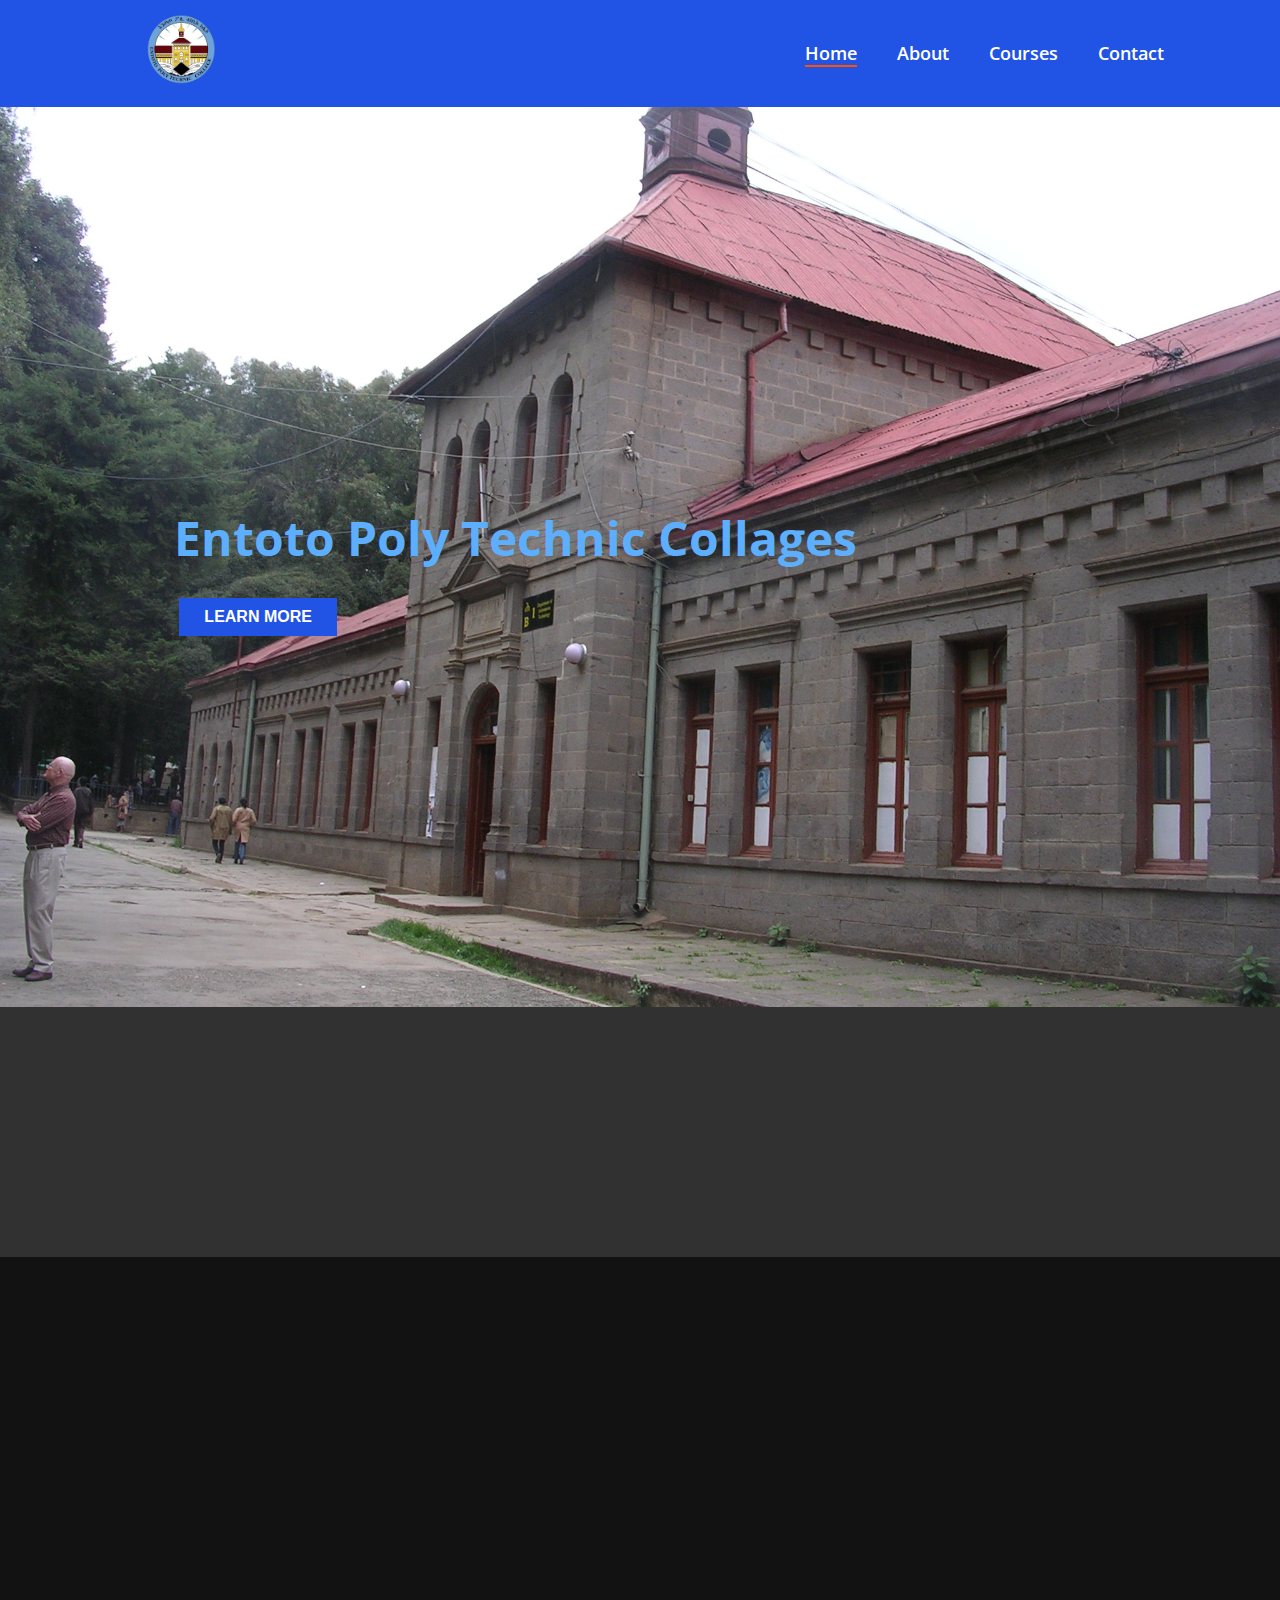
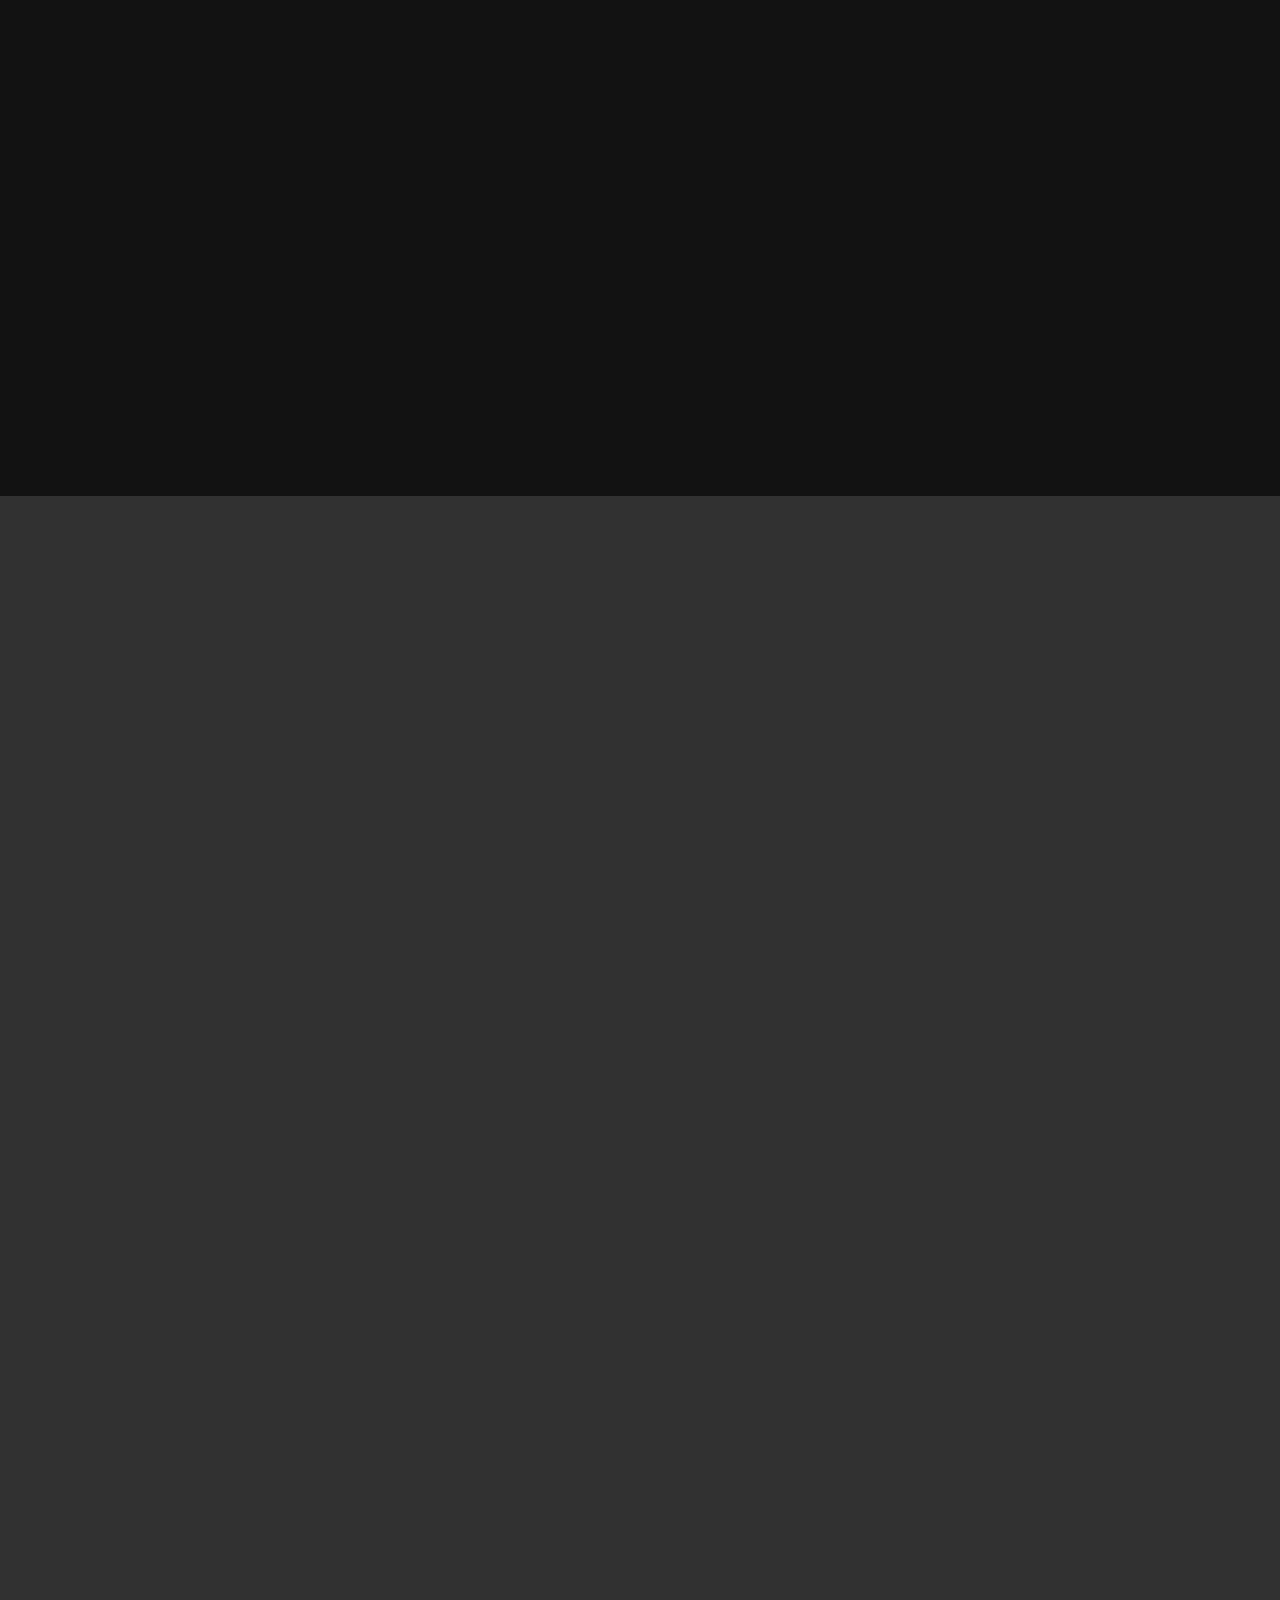
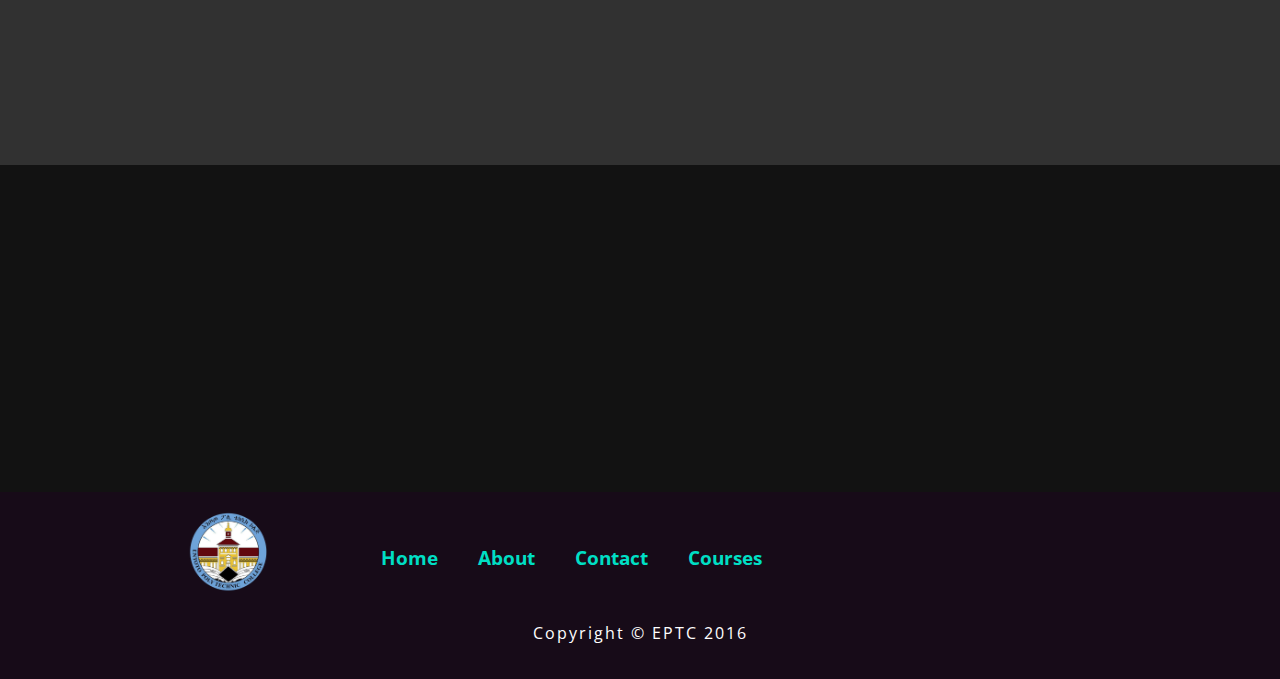
<file: index.html>
<!DOCTYPE html>
<html lang="en">

<head>
    <meta charset="UTF-8">
    <meta name="viewport" content="width=device-width, initial-scale=1.0">
    <link rel="stylesheet" href="https://cdnjs.cloudflare.com/ajax/libs/font-awesome/6.4.2/css/all.min.css"
        integrity="sha512-z3gLpd7yknf1YoNbCzqRKc4qyor8gaKU1qmn+CShxbuBusANI9QpRohGBreCFkKxLhei6S9CQXFEbbKuqLg0DA=="
        crossorigin="anonymous" referrerpolicy="no-referrer" />
    <link rel="stylesheet" href="css/style.css">
    <link rel="stylesheet" href="css/button.css">
    <script src="https://code.jquery.com/jquery-3.6.0.min.js" defer></script>
    <script src="js/main.js" defer></script>
    <link rel="apple-touch-icon" sizes="180x180" href="Favicon/apple-touch-icon.png">
    <link rel="apple-touch-icon" sizes="180x180" href="Favicon/android-chrome-192x192.png">
    <link rel="apple-touch-icon" sizes="180x180" href="Favicon/android-chrome-512x512.png">
    <link rel="icon" type="image/png" sizes="16x16" href="Favicon/favicon-32x32.png">
    <link rel="icon" type="image/png" sizes="32x32" href="Favicon/favicon-16x16.png">
    <link rel="icon" type="image/png" sizes="32x32" href="favicon.ico">
    <link rel="manifest" href="/site.webmanifest">
    <title>EPTC | Home Page</title>
</head>

<body>

    <header class="main-header">
        <div class="container">
            <nav>
                <div class="logo">
                    <a href="#home">
                        <img src="images/EPTC_logo.png" alt="" class="logo">
                    </a>
                </div>
                <ul>
                    <li><a href="index.html" class="active">Home</a></li>
                    <li><a href="about.html">About</a></li>
                    <li><a href="course.html">Courses</a></li>
                    <li><a href="contact.html">Contact</a></li>
                </ul>
            </nav>
        </div>
    </header>

    <!-- Hamburger Menu -->

    <button class="hamburger">
        <div class="bar"></div>
    </button>

    <!-- MObile-menu -->
    <div class="mobile-menu">
        <ul>
            <li style="--clr: #00ade1;">
                <a href="index.html" data-text="&nbsp;Home" class="active">&nbsp;Home&nbsp;</a></li>
            <li style="--clr: #dc00d4;"><a href="about.html" data-text="&nbsp;About">&nbsp;About&nbsp;</a></li>
            <li style="--clr: #ff5100;"><a href="course.html" data-text="&nbsp;Course">&nbsp;Course&nbsp;</a>
            </li>
            <li style="--clr: #0051ff;"><a href="contact.html" data-text="&nbsp;Contact">&nbsp;Contact&nbsp;</a>
            </li>
        </ul>
    </div>

    <!-- showcase -->
    <section class="showcase" id="home">
        <div class="showcase-content animation-content">
            <h1 class="text-xl">Entoto Poly Technic Collages</h1>
            <!-- <p class="text-sm">
                Lorem ipsum dolor sit amet consectetur adipisicing elit. Vel hic sed nemo. Reprehenderit error nihil
                fugiat dicta, exercitationem consequatur dignissimos molestias et omnis iure aspernatur asperiores illo,
                magni repudiandae minima. Tempora corrupti deserunt debitis dignissimos commodi aliquam dolorem numquam
                eaque illum quis expedita, exercitationem nihil laborum aut at magni vel!
            </p> -->
            <button class="btn btn-animate btn-effect">
                <span></span>
                <span></span>
                <span></span>
                <span></span>
                Learn More</button>
        </div>
    </section>

    <!-- Training -->
    <section class="training">
        <div class="training-header">
            <h1 class="text-xl animation-scroll">
                Get IT Trained - Our Training Programs
            </h1>
        </div>
        <div class="training-container">
            <div class="training-title animation-scroll">
                <h3 class="text-md text-primary">
                    What We can teaching
                </h3>
                <h1 class="text-xl text-secondary">Our Courses</h1>
                <p class="text-lead">
                    All our courses are available for you!
                </p>
            </div>

            <div class="training-body training-flex">

                <div class="justify-center">
                    <div class="slide-container1 animation-left">
                        <div class="slides1">
                            <img src="images/web-slide-1.jpg" alt="" class="active">
                            <img src="images/web-slide-2.jpg" alt="">
                            <img src="images/web-slide-3.jpg" alt="">
                        </div>
                        <div class="buttons">
                            <span class="next1">&#10095;</span>
                            <span class="prev1">&#10094;</span>
                        </div>

                        <div class="dot-container1">
                            <div class="dot1 active" data-attr="0" onclick="changeImage1(this)"></div>
                            <div class="dot1" data-attr="1" onclick="changeImage1(this)"></div>
                            <div class="dot1" data-attr="2" onclick="changeImage1(this)"></div>
                        </div>
                        <div class="training-text">
                            <div class="text-md text-primary">
                                Web Design
                            </div>
                            <p class="text-sm">
                                All our courses are available for you!
                            </p>
                        </div>
                    </div>


                    <div class="slide-container2 animation-center">
                        <div class="slides2">
                            <img src="images/detabase-slide-1.webp" alt="" class="active">
                            <img src="images/database-slide-2.webp" alt="">
                            <img src="images/database-slide-3.jpg" alt="">
                        </div>
                        <div class="buttons">
                            <span class="next2">&#10095;</span>
                            <span class="prev2">&#10094;</span>
                        </div>

                        <div class="dot-container2">
                            <div class="dot2 active" data-attr="0" onclick="changeImage2(this)"></div>
                            <div class="dot2" data-attr="1" onclick="changeImage2(this)"></div>
                            <div class="dot2" data-attr="2" onclick="changeImage2(this)"></div>
                        </div>

                        <div class="training-text">
                            <div class="text-md text-primary">
                                database Design
                            </div>
                            <p class="text-sm">
                                All our courses are available for you!
                            </p>
                        </div>
                    </div>

                    <div class="slide-container3 animation-right">
                        <div class="slides3">
                            <img src="images/network-slide-1.jpg" alt="" class="active">
                            <img src="images/network-slide-2.jpg" alt="">
                            <img src="images/network-slide-3.jpg" alt="">
                        </div>
                        <div class="buttons">
                            <span class="next3">&#10095;</span>
                            <span class="prev3">&#10094;</span>
                        </div>

                        <div class="dot-container3">
                            <div class="dot3 active" data-attr="0" onclick="changeImage3(this)"></div>
                            <div class="dot3" data-attr="1" onclick="changeImage3(this)"></div>
                            <div class="dot3" data-attr="2" onclick="changeImage3(this)"></div>
                        </div>

                        <div class="training-text">
                            <div class="text-md text-primary">
                                Networking
                            </div>
                            <p class="text-sm">
                                All our courses are available for you!
                            </p>
                        </div>
                    </div>
                </div>
            </div>
            <div class="btn-container">
                <button class="btn-dark animation-scroll"><span>View More</span></button>
            </div>
        </div>
    </section>

    <!-- Courses -->

    <section class="courses" id="course">
        <div class="container">
            <div class="course-header animation-scroll">
                <h1 class="text-xl text-secondary">Courses</h1>
            </div>

            <div class="course-grid animation-scroll">
                <div class="course-img">
                    <img src="images/web-development.jpg" alt="">
                </div>
                <div class="course-content animation-right">
                    <h2 class="text-lg text-primary">Web Design</h2>
                    <p class="text-sm">
                        Web design refers to the process of creating and designing the visual layout, user interface,
                        and
                        overall look and feel of a website. It involves various elements such as layout, color scheme,
                        typography, graphics, images, and interactive features to deliver an engaging and user-friendly
                        experience.
                    </p>
                    <div class="btn-contain">
                        <div class="btn-dark">Learn More</div>
                    </div>
                </div>
            </div>

            <div class="course-grid animation-scroll">
                <div class="course-img">
                    <img src="images/Database.jpg" alt="">
                </div>
                <div class="course-content animation-right">
                    <h2 class="text-lg text-primary">Database Design</h2>
                    <p class="text-sm">
                        A database is a structured collection of data that is organized and stored for efficient
                        retrieval, manipulation, and management. It is designed to store and manage large amounts of
                        data
                        in a systematic and organized manner, allowing users and applications to easily access, update,
                        and retrieve the information.
                    </p>
                    <div class="btn-contain">
                        <div class="btn-dark">Learn More</div>
                    </div>
                </div>
            </div>

            <div class="course-grid animation-scroll">
                <div class="course-img">
                    <img src="images/network-course.webp" alt="">
                </div>

                <div class="course-content animation-right">
                    <h2 class="text-lg text-primary">Networking</h2>
                    <p class="text-sm">
                        A network is a collection of interconnected devices, such as computers, servers, routers,
                        switches, and other hardware components, that are linked together to enable communication and
                        data exchange. It allows devices to share resources, information, and services with each other.
                    </p>
                    <div class="btn-contain">
                        <div class="btn-dark">Learn More</div>
                    </div>
                </div>
            </div>
        </div>
    </section>

    <section class="about-it animation-scroll" id="about">
        <p class="text-md text-primary">Simply better Every Day</p>
        <h2 class="text-xl text-secondary">All you need to know about it</h2>
        <button class=" btn-out">Learn More</button>
    </section>

    <!-- Contact -->

    <!-- <section class="contact" id="contact">
        <div class="contact-title animation-scroll">
            <h1 class="text-xl">Contact Us</h1>
        </div>
        <div class="contact-flex">
            <div class="contact-img animation-left">
                <img src="./images/contact.jpg" alt="">
            </div>
            <form>
                <div class="form-container animation-right">
                    <div class="input-box">
                        <input type="text" name="fname" required="required">
                        <span>First Name</span>
                    </div>

                    <div class="input-box">
                        <input type="text" name="lname" required="required">
                        <span>Last Name</span>
                    </div>

                    <div class="input-box">
                        <input type="email" name="email" required="required">
                        <span>Email</span>
                    </div>

                    <div class="input-box">
                        <input type="password" name="password" required="required">
                        <span>Password</span>
                    </div>

                    <div class="input-box">
                        <textarea cols="55" rows="10"></textarea>
                        <span>Message</span>
                    </div>
                </div>

                <button class="btn-outline animation-scroll" type="submit">
                    <span></span>
                    <span></span>
                    <span></span>
                    <span></span>
                    Submit</button>
            </form>
        </div>
    </section> -->

    <!-- Footer -->

    <footer class="footer">
        <div class="container">
            <div class="logo">
                <a href="#home">
                    <img src="images/EPTC_logo.png" alt="" class="logo">
                </a>
            </div>

            <div class="flex">
                <nav class="hover-effect">
                    <ul>
                        <li>
                            <a href="index.html">Home</a></li>
                        <li>
                            <a href="about.html">About</a>
                        </li>
                        <li>
                            <a href="#contact">Contact</a>
                        </li>
                        <li>
                            <a href="#course">Courses</a>
                        </li>

                    </ul>
                </nav>
                <div class="social-link">
                    <ul>
                        <li>
                            <a href="#"><i class="fab fa-facebook fa-2xl"></i></a>
                        </li>

                        <li>
                            <a href="#"><i class="fab fa-twitter fa-2xl"></i></a>
                        </li>
                        <li>
                            <a href="#"><i class="fab fa-instagram fa-2xl"></i></a>
                        </li>
                        <li>
                            <a href="#"><i class="fab fa-pinterest fa-2xl"></i></a>
                        </li>
                    </ul>
                </div>
            </div>
        </div>

        <div class="copyright">
            <p>Copyright &copy; EPTC 2016</p>
        </div>
    </footer>

</body>

</html>
</file>
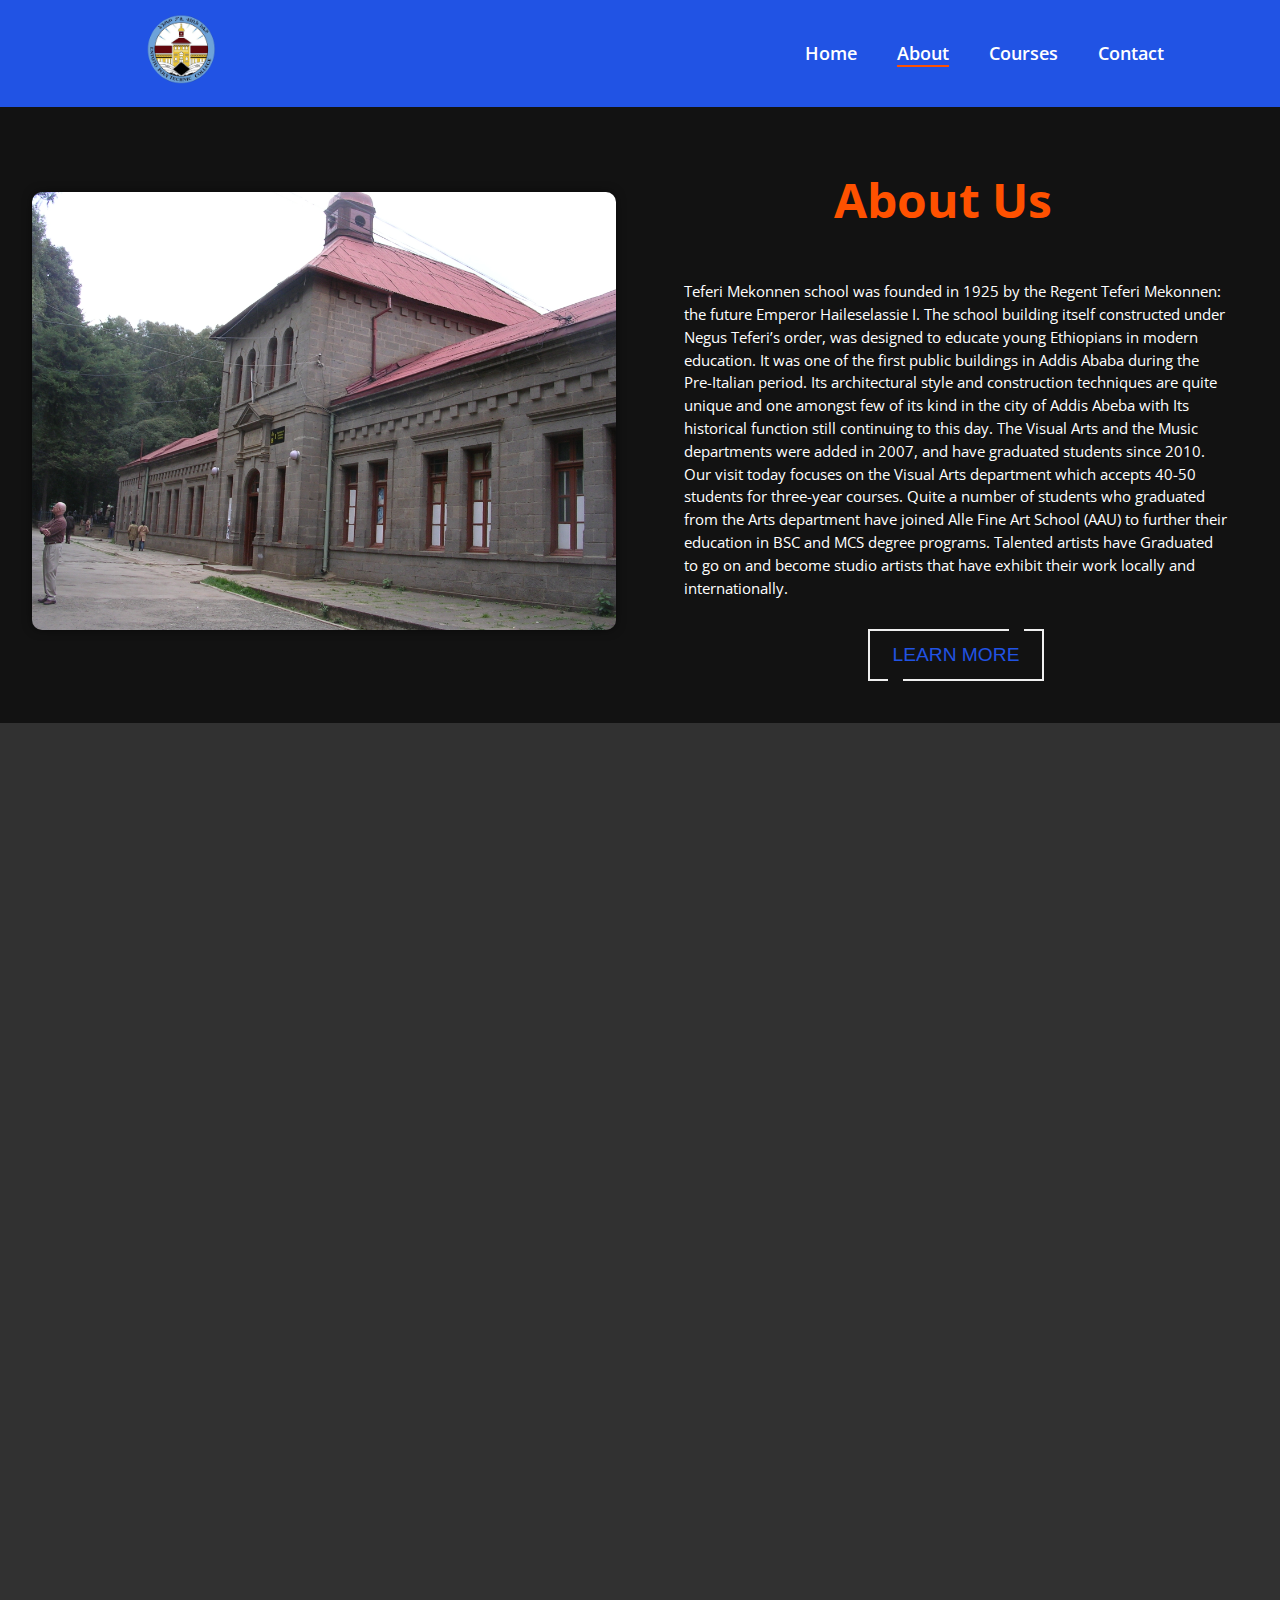
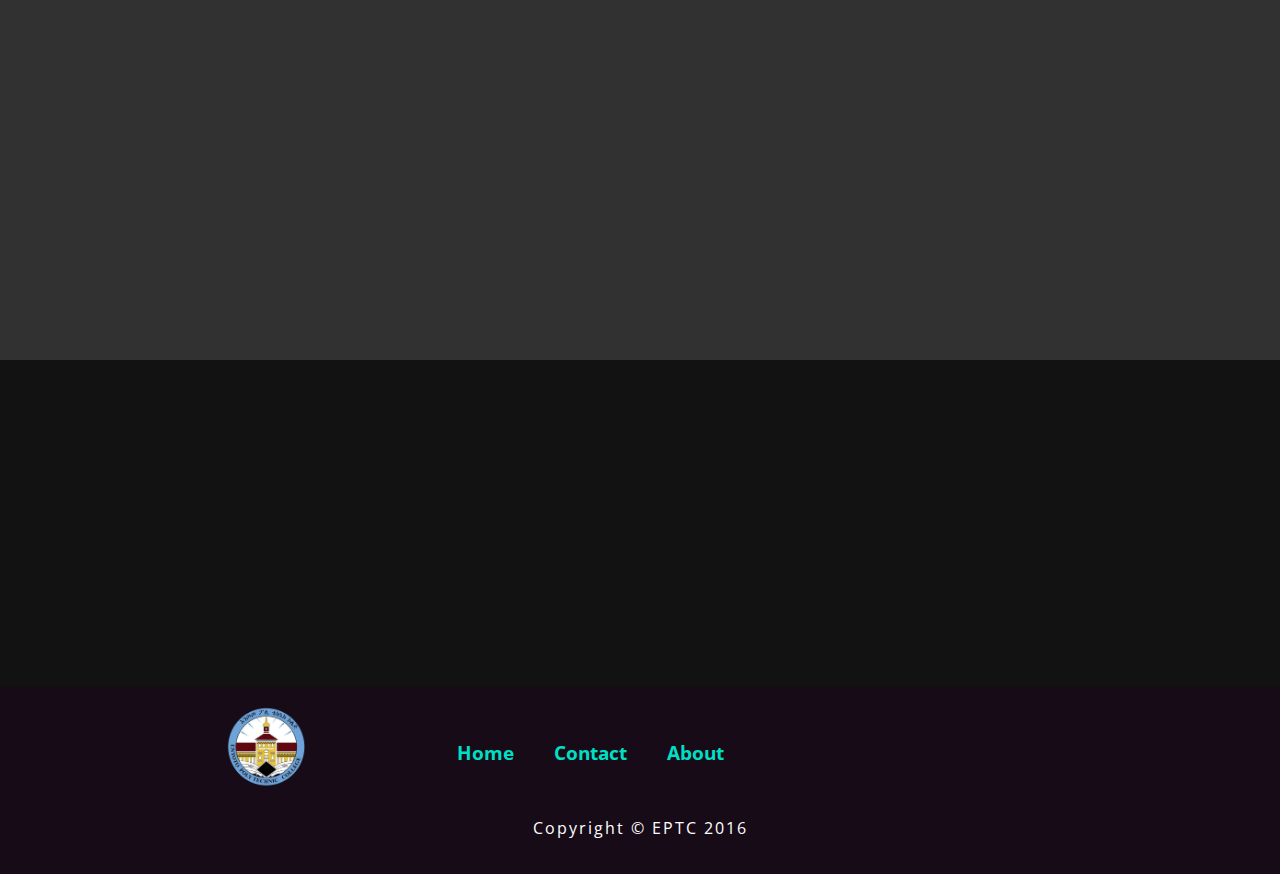
<file: about.html>
<!DOCTYPE html>
<html lang="en">

<head>
    <meta charset="UTF-8">
    <meta name="viewport" content="width=device-width, initial-scale=1.0">
    <link rel="stylesheet" href="https://cdnjs.cloudflare.com/ajax/libs/font-awesome/6.4.2/css/all.min.css"
        integrity="sha512-z3gLpd7yknf1YoNbCzqRKc4qyor8gaKU1qmn+CShxbuBusANI9QpRohGBreCFkKxLhei6S9CQXFEbbKuqLg0DA=="
        crossorigin="anonymous" referrerpolicy="no-referrer" />
    <link rel="stylesheet" href="css/style.css">
    <link rel="stylesheet" href="css/button.css">
    <script src="https://code.jquery.com/jquery-3.6.0.min.js" defer></script>
    <title>EPTC | About</title>
</head>

<body>

    <header class="main-header">
        <div class="container">
            <nav>
                <div class="logo">
                    <a href="#home">
                        <img src="images/EPTC_logo.png" alt="" class="logo">
                    </a>
                </div>
                <ul>
                    <li><a href="index.html">Home</a></li>
                    <li><a href="about.html" class="active">About</a></li>
                    <li><a href="course.html">Courses</a></li>
                    <li><a href="contact.html">Contact</a></li>
                </ul>
            </nav>
        </div>
    </header>

    <!-- Hamburger Menu -->

    <button class="hamburger">
        <div class="bar"></div>
    </button>

    <!-- MObile-menu -->
    <div class="mobile-menu">
        <ul>
            <li style="--clr: #00ade1;">
                <a href="index.html" data-text="&nbsp;Home">&nbsp;Home&nbsp;</a></li>
            <li style="--clr: #dc00d4;">
                <a href="about.html" data-text="&nbsp;About" class="active">&nbsp;About&nbsp;</a>
            </li>
            <li style="--clr: #ff5100;">
                <a href="course.html" data-text="&nbsp;Course">&nbsp;Course&nbsp;</a>
            </li>
            <li style="--clr: #0051ff;">
                <a href="contact.html" data-text="&nbsp;Contact">&nbsp;Contact&nbsp;</a>
            </li>
        </ul>
    </div>

    <!-- showcase -->
    <section class="about_us animation-content-about-us" id="home">
        <div class="about_us-img">
            <img src="images/tms-building.jpg" alt="EPTC College">
        </div>
        <div class="about_us-content ">
            <h1 class="text-xl">About Us</h1>
            <p class="text-sm">
                Teferi Mekonnen school was founded in 1925 by the Regent Teferi Mekonnen: the future Emperor
                Haileselassie I. The school building itself constructed under Negus Teferi’s order, was designed to
                educate young Ethiopians in modern education. It was one of the first public buildings in Addis Ababa
                during the Pre-Italian period. Its architectural style and construction techniques are quite unique and
                one amongst few of its kind in the city of Addis Abeba with Its historical function still continuing to
                this day. The Visual Arts and the Music departments were added in 2007, and have graduated students
                since
                2010.

                Our visit today focuses on the Visual Arts department which accepts 40-50 students for three-year
                courses. Quite a number of students who graduated from the Arts department have joined Alle Fine Art
                School (AAU) to further their education in BSC and MCS degree programs. Talented artists have Graduated
                to go on and become studio artists that have exhibit their work locally and internationally.
            </p>
            <button class=" btn-border-animate " style="--clr: #1e9bff">
                <span>Learn More</span><i></i></button>
        </div>
    </section>


    <!-- Courses -->

    <section class="courses course-about" id="course">
        <div class="container">
            <div class="course-header animation-scroll">
                <h1 class="text-xl text-secondary"> Our Courses</h1>
            </div>

            <div class="course-grid animation-scroll">
                <div class="course-img reverse">
                    <img src="images/web-development.jpg" alt="">
                </div>
                <div class="course-content animation-right">
                    <h2 class="text-lg text-primary">Web Design</h2>
                    <p class="text-sm">
                        Lorem ipsum dolor, sit amet consectetur adipisicing elit. Sit accusantium maiores quae
                        perspiciatis,
                        voluptate optio earum quidem reiciendis inventore velit!
                    </p>
                    <div class="btn-contain">
                        <div class="btn-dark">Learn More</div>
                    </div>
                </div>
            </div>

            <div class="course-grid animation-scroll">
                <div class="course-img reverse">
                    <img src="images/Database.jpg" alt="">
                </div>
                <div class="course-content animation-right">
                    <h2 class="text-lg text-primary">Database Design</h2>
                    <p class="text-sm">
                        Lorem ipsum dolor, sit amet consectetur adipisicing elit. Sit accusantium maiores quae
                        perspiciatis,
                        voluptate optio earum quidem reiciendis inventore velit!
                    </p>
                    <div class="btn-contain">
                        <div class="btn-dark">Learn More</div>
                    </div>
                </div>
            </div>

            <div class="course-grid animation-scroll">
                <div class="course-img reverse">
                    <img src="images/network-course.webp" alt="">
                </div>

                <div class="course-content animation-right">
                    <h2 class="text-lg text-primary">Networking</h2>
                    <p class="text-sm">
                        Lorem ipsum dolor, sit amet consectetur adipisicing elit. Sit accusantium maiores quae
                        perspiciatis,
                        voluptate optio earum quidem reiciendis inventore velit!
                    </p>
                    <div class="btn-contain">
                        <div class="btn-dark">Learn More</div>
                    </div>
                </div>
            </div>
        </div>
    </section>

    <section class="about-it animation-scroll" id="about">
        <p class="text-md text-primary">Simply better Every Day</p>
        <h2 class="text-xl text-secondary">All you need to know about it</h2>
        <button class=" btn-out">Learn More</button>
    </section>



    <!-- Footer -->

    <footer class="footer">
        <div class="container">
            <div class="logo">
                <a href="#home">
                    <img src="images/EPTC_logo.png" alt="" class="logo">
                </a>
            </div>

            <div class="flex">
                <nav class="hover-effect">
                    <ul>
                        <li>
                            <a href="#home">Home</a></li>
                        <li><a href="#contact">Contact</a>
                        </li>
                        <li>
                            <a href="#about">About</a>
                        </li>
                    </ul>
                </nav>
                <div class="social-link">
                    <ul>
                        <li>
                            <a href="#"><i class="fab fa-facebook fa-2xl"></i></a>
                        </li>

                        <li>
                            <a href="#"><i class="fab fa-twitter fa-2xl"></i></a>
                        </li>
                        <li>
                            <a href="#"><i class="fab fa-instagram fa-2xl"></i></a>
                        </li>
                        <li>
                            <a href="#"><i class="fab fa-pinterest fa-2xl"></i></a>
                        </li>
                    </ul>
                </div>
            </div>
        </div>

        <div class="copyright">
            <p>Copyright &copy; EPTC 2016</p>
        </div>
    </footer>

    <script src="js/main.js" defer></script>
</body>

</html>
</file>
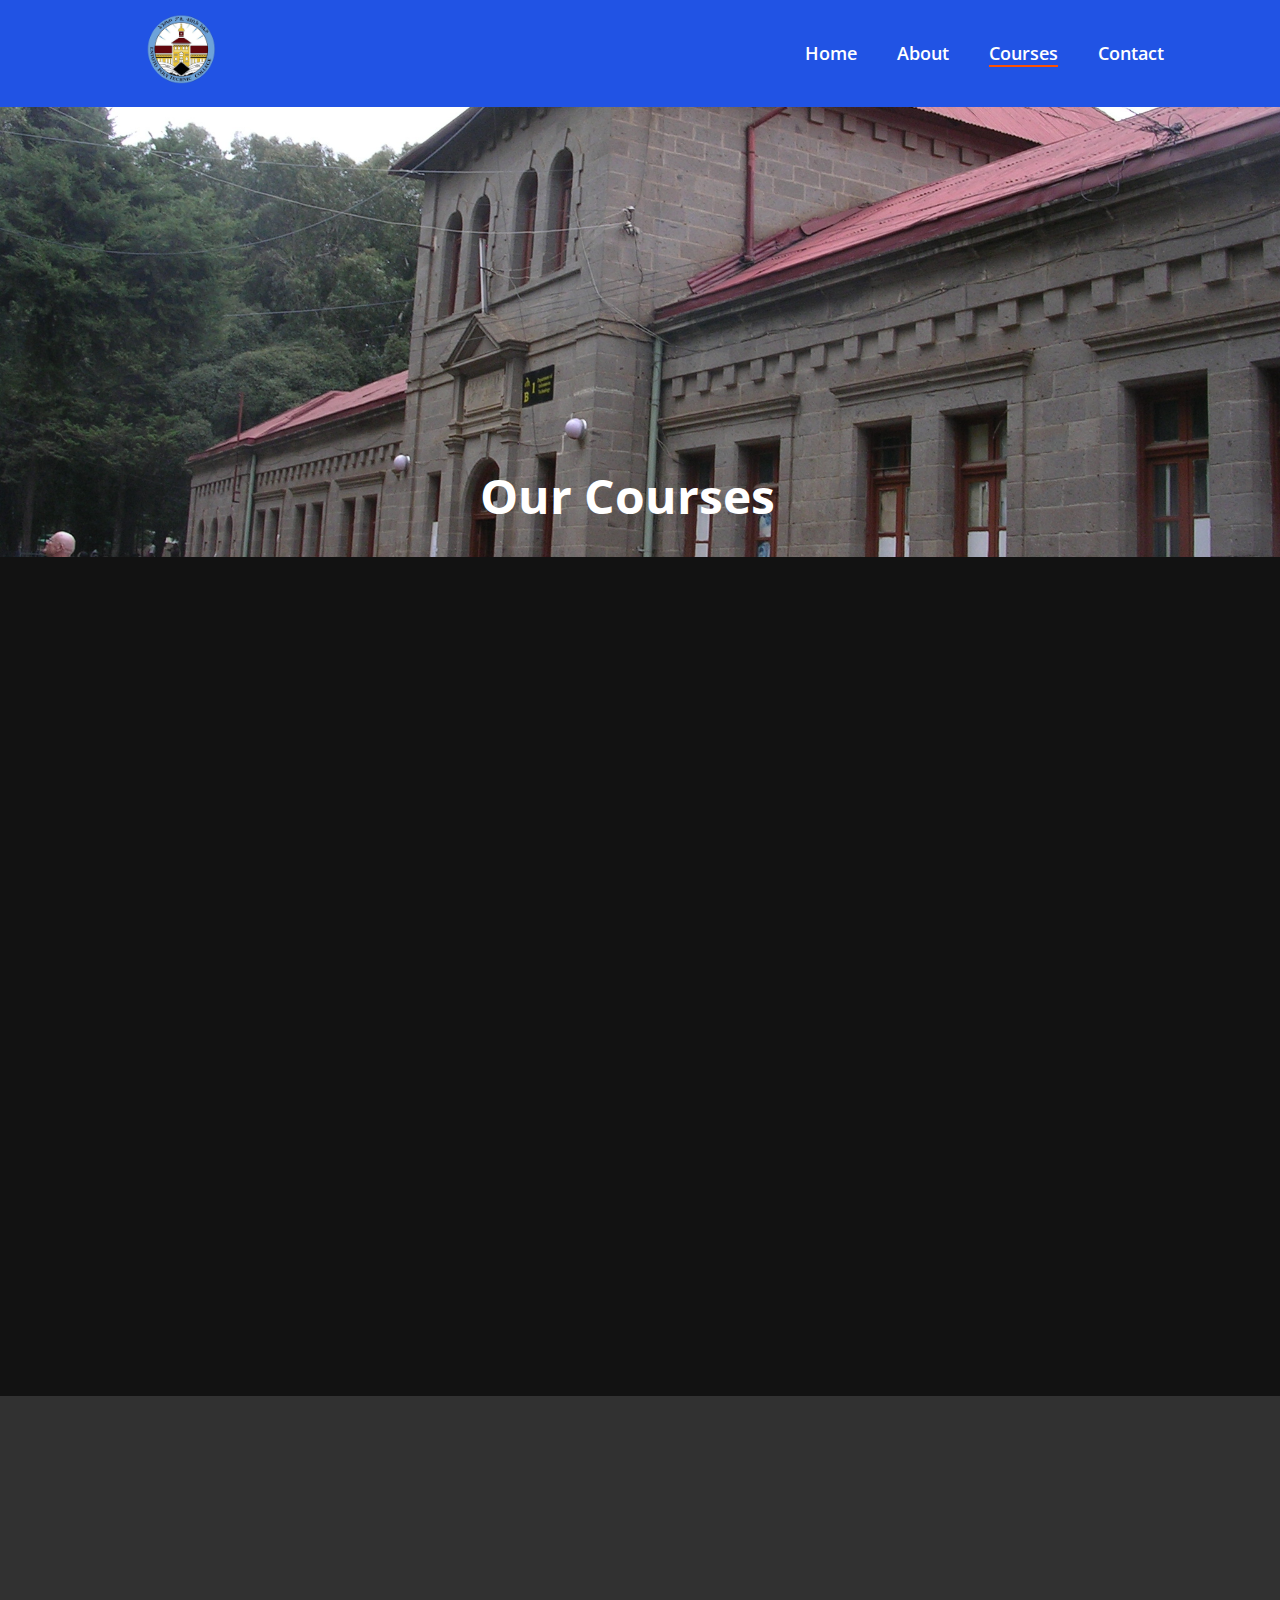
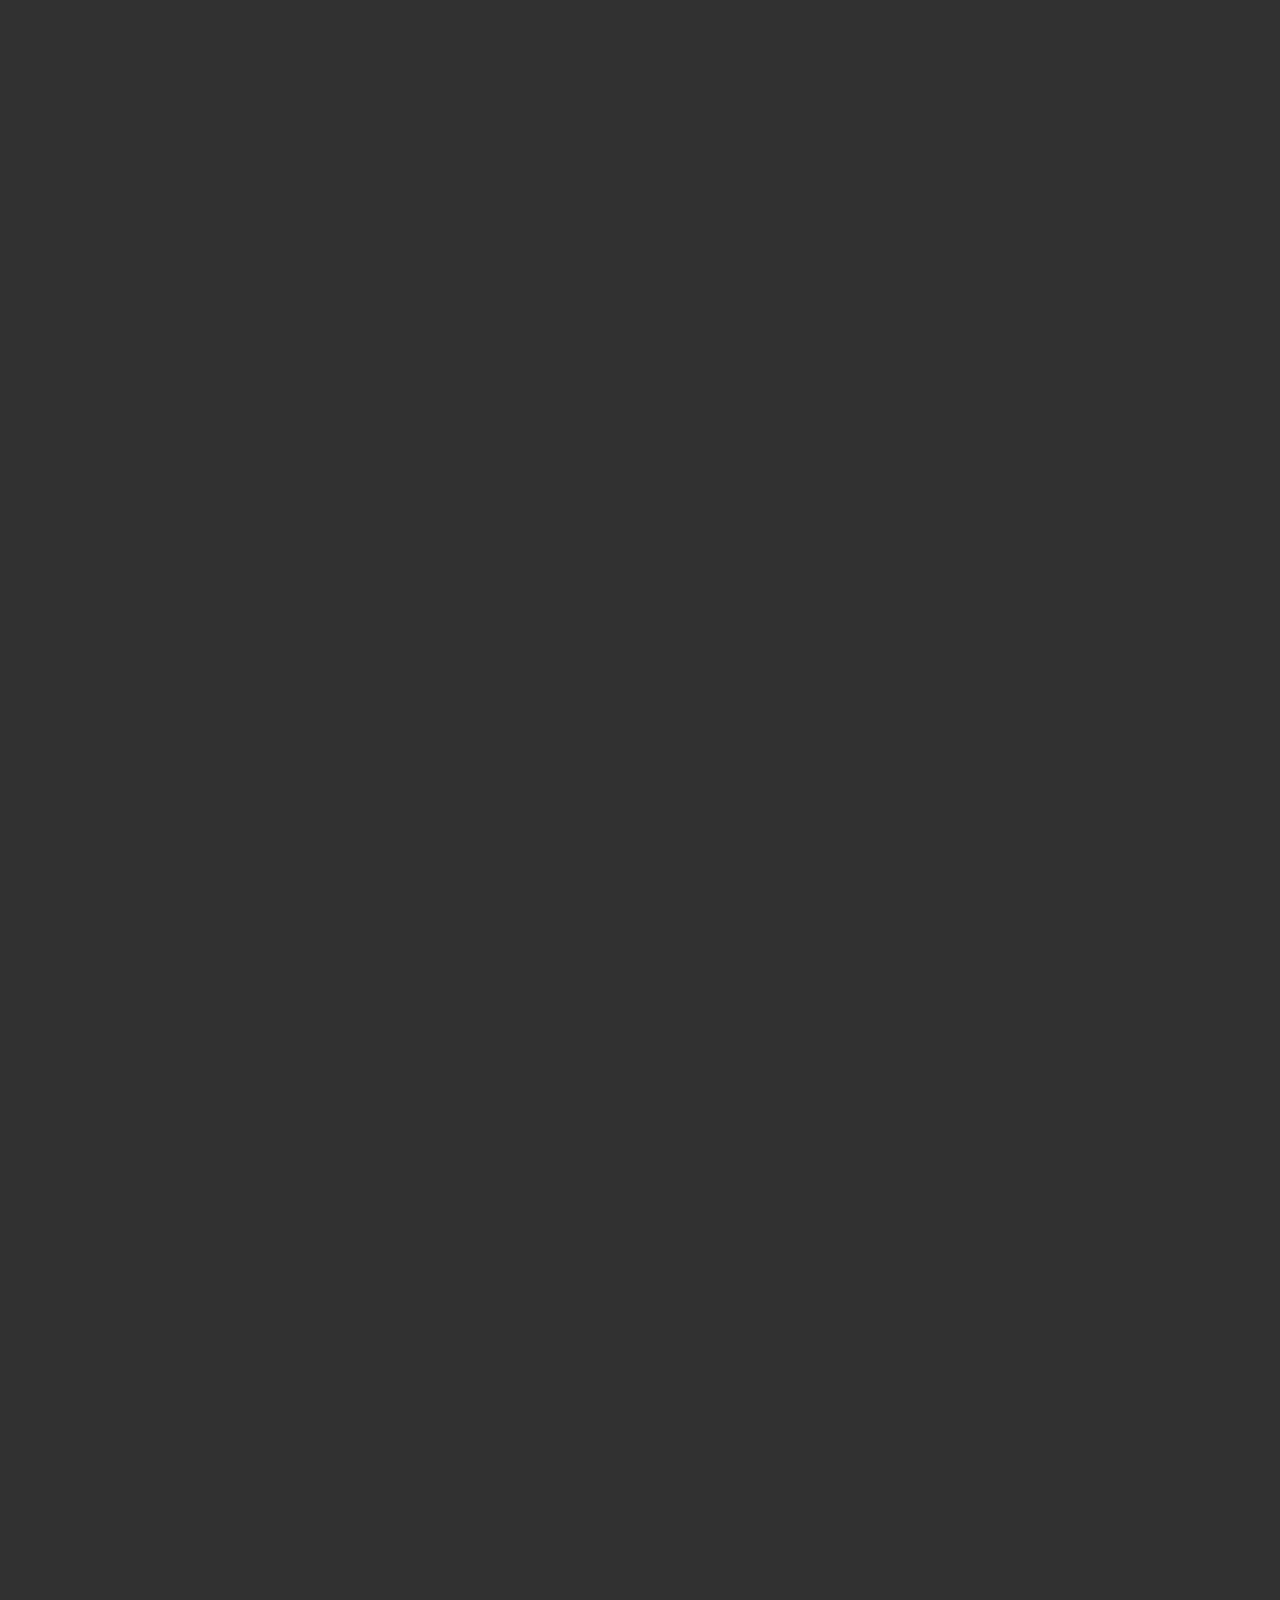
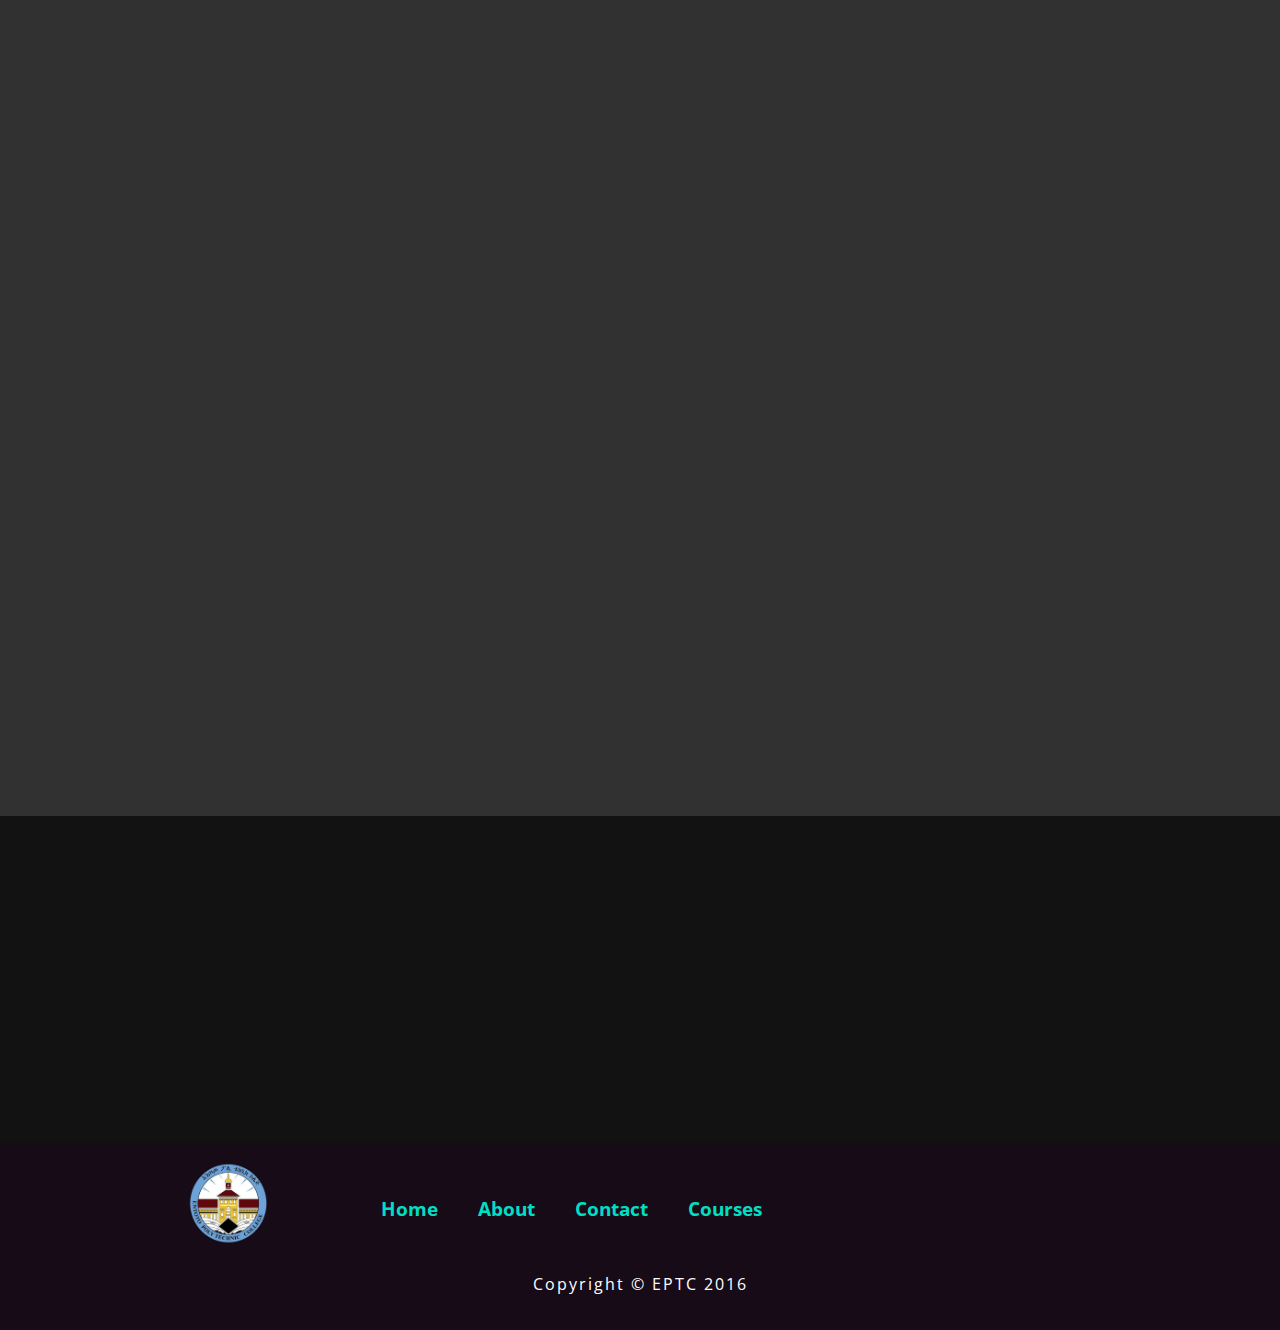
<file: course.html>
<!DOCTYPE html>
<html lang="en">

<head>
    <meta charset="UTF-8">
    <meta name="viewport" content="width=device-width, initial-scale=1.0">
    <link rel="stylesheet" href="https://cdnjs.cloudflare.com/ajax/libs/font-awesome/6.4.2/css/all.min.css"
        integrity="sha512-z3gLpd7yknf1YoNbCzqRKc4qyor8gaKU1qmn+CShxbuBusANI9QpRohGBreCFkKxLhei6S9CQXFEbbKuqLg0DA=="
        crossorigin="anonymous" referrerpolicy="no-referrer" />
    <link rel="stylesheet" href="css/style.css">
    <link rel="stylesheet" href="css/button.css">
    <script src="https://code.jquery.com/jquery-3.6.0.min.js" defer></script>
    <script src="js/main.js" defer></script>
    <title>EPTC | Home Page</title>
</head>

<body>

    <header class="main-header">
        <div class="container">
            <nav>
                <div class="logo">
                    <a href="#home">
                        <img src="images/EPTC_logo.png" alt="" class="logo">
                    </a>
                </div>
                <ul>
                    <li><a href="index.html">Home</a></li>
                    <li><a href="about.html">About</a></li>
                    <li><a href="course.html" class="active">Courses</a></li>
                    <li><a href="contact.html">Contact</a></li>
                </ul>
            </nav>
        </div>
    </header>

    <!-- Hamburger Menu -->

    <button class="hamburger">
        <div class="bar"></div>
    </button>

    <!-- MObile-menu -->
    <div class="mobile-menu">
        <ul>
            <li style="--clr: #00ade1;">
                <a href="index.html" data-text="&nbsp;Home">&nbsp;Home&nbsp;</a></li>
            <li style="--clr: #dc00d4;"><a href="about.html" data-text="&nbsp;About">&nbsp;About&nbsp;</a></li>
            <li style="--clr: #ff5100;"><a href="course.html" data-text="&nbsp;Course"
                    class="active">&nbsp;Course&nbsp;</a>
            </li>
            <li style="--clr: #0051ff;"><a href="contact.html" data-text="&nbsp;Contact">&nbsp;Contact&nbsp;</a>
            </li>
        </ul>
    </div>

    <!-- showcase -->
    <section class="showcase-contact " id="home">
        <div class="showcase-content animation-content-about-us">
            <h1 class="text-xl">Our Courses</h1>
        </div>
    </section>


    <!-- Training -->
    <section class="training">
        <div class="training-container">
            <div class="training-title animation-scroll">
                <h3 class="text-md text-primary">
                    What We can teaching
                </h3>
                <h1 class="text-xl text-secondary">Our Courses</h1>
                <p class="text-lead">
                    All our courses are available for you!
                </p>
            </div>

            <div class="training-body training-flex">

                <div class="justify-center">
                    <div class="slide-container1 animation-left">
                        <div class="slides1">
                            <img src="images/web-slide-1.jpg" alt="" class="active">
                            <img src="images/web-slide-2.jpg" alt="">
                            <img src="images/web-slide-3.jpg" alt="">
                        </div>
                        <div class="buttons">
                            <span class="next1">&#10095;</span>
                            <span class="prev1">&#10094;</span>
                        </div>

                        <div class="dot-container1">
                            <div class="dot1 active" data-attr="0" onclick="changeImage1(this)"></div>
                            <div class="dot1" data-attr="1" onclick="changeImage1(this)"></div>
                            <div class="dot1" data-attr="2" onclick="changeImage1(this)"></div>
                        </div>
                        <div class="training-text">
                            <div class="text-md text-primary">
                                Web Design
                            </div>
                            <p class="text-sm">
                                All our courses are available for you!
                            </p>
                        </div>
                    </div>


                    <div class="slide-container2 animation-center">
                        <div class="slides2">
                            <img src="images/detabase-slide-1.webp" alt="" class="active">
                            <img src="images/database-slide-2.webp" alt="">
                            <img src="images/database-slide-3.jpg" alt="">
                        </div>
                        <div class="buttons">
                            <span class="next2">&#10095;</span>
                            <span class="prev2">&#10094;</span>
                        </div>

                        <div class="dot-container2">
                            <div class="dot2 active" data-attr="0" onclick="changeImage2(this)"></div>
                            <div class="dot2" data-attr="1" onclick="changeImage2(this)"></div>
                            <div class="dot2" data-attr="2" onclick="changeImage2(this)"></div>
                        </div>

                        <div class="training-text">
                            <div class="text-md text-primary">
                                database Design
                            </div>
                            <p class="text-sm">
                                All our courses are available for you!
                            </p>
                        </div>
                    </div>

                    <div class="slide-container3 animation-right">
                        <div class="slides3">
                            <img src="images/network-slide-1.jpg" alt="" class="active">
                            <img src="images/network-slide-2.jpg" alt="">
                            <img src="images/network-slide-3.jpg" alt="">
                        </div>
                        <div class="buttons">
                            <span class="next3">&#10095;</span>
                            <span class="prev3">&#10094;</span>
                        </div>

                        <div class="dot-container3">
                            <div class="dot3 active" data-attr="0" onclick="changeImage3(this)"></div>
                            <div class="dot3" data-attr="1" onclick="changeImage3(this)"></div>
                            <div class="dot3" data-attr="2" onclick="changeImage3(this)"></div>
                        </div>

                        <div class="training-text">
                            <div class="text-md text-primary">
                                Networking
                            </div>
                            <p class="text-sm">
                                All our courses are available for you!
                            </p>
                        </div>
                    </div>
                </div>
            </div>
            <div class="btn-container">
                <button class="btn-dark animation-scroll"><span>View More</span></button>
            </div>
        </div>
    </section>

    <!-- Courses -->

    <section class="courses" id="course">
        <div class="container">
            <div class="course-header animation-scroll">
                <h1 class="text-xl text-secondary">Our Course List</h1>
            </div>

            <div class="course-grid animation-scroll">
                <div class="course-img">
                    <img src="images/web-design.webp" alt="">
                </div>

                <div class="course-content animation-right">
                    <div class="text-lg text-primary">Web Design</div>
                    <div class="accordion">
                        <div class="accordion-item">
                            <div class="accordion-header text-md text-secondary"> Introduction to
                                Web Design <i class="fas fa-chevron-down"></i>
                            </div>
                            <div class="accordion-content">
                                <ul>
                                    <li>Overview of web design principles and concepts</li>
                                    <li>Understanding the role of a web designer</li>
                                    <li>Exploring the evolution of web design</li>
                                </ul>
                            </div>
                        </div>

                        <div class="accordion-item">
                            <div class="accordion-header text-md text-secondary"> User Experience (UX) Design <i
                                    class="fas fa-chevron-down"></i>
                            </div>
                            <div class="accordion-content">
                                <ul>
                                    <li>Understanding user-centered design
                                    <li>
                                    <li>Conduction user research and creating personals</li>
                                    <li>Information architecture and wire framing</li>
                                    <li>Creating effective user interfaces</li>
                                </ul>
                            </div>
                        </div>

                        <div class="accordion-item">
                            <div class="accordion-header text-md text-secondary"> Visual Design Fundamentals <i
                                    class="fas fa-chevron-down"></i>
                            </div>
                            <div class="accordion-content">
                                <ul>
                                    <li>Color theory and color schemes</li>
                                    <li>Typography and font selection</li>
                                    <li>Layout and composition principles</li>
                                    <li>Use of imagery and visual elements</li>
                                </ul>
                            </div>
                        </div>

                        <div class="accordion-item">
                            <div class="accordion-header text-md text-secondary"> HTML and CSS Basics <i
                                    class="fas fa-chevron-down"></i>
                            </div>
                            <div class="accordion-content">
                                <ul>
                                    <li> Introduction to HTML and its structure</li>
                                    <li>CSS syntax and selectors</li>
                                    <li>Styling web pages with CSS</li>
                                    <li> Responsive design and media queries</li>
                                </ul>
                            </div>
                        </div>

                        <div class="accordion-item">
                            <div class="accordion-header text-md text-secondary"> Web Design Tools and Workflow<i
                                    class="fas fa-chevron-down"></i>
                            </div>
                            <div class="accordion-content">
                                <ul>
                                    <li>Overview of popular web design tools (e.g., Adobe Photoshop, Sketch, Figma,
                                        VS-Code, Bracket, Notpad,
                                        Sublime text editor)</li>
                                    <li>Creating design mockups and prototypes</li>
                                    <li>Collaboration and handoff processes</li>
                                </ul>
                            </div>
                        </div>

                        <div class="accordion-item">
                            <div class="accordion-header text-md text-secondary">Web Design for Different Devices<i
                                    class="fas fa-chevron-down"></i>
                            </div>
                            <div class="accordion-content">
                                <ul>
                                    <li>Mobile-first design principles</li>
                                    <li>Responsive design techniques</li>
                                    <li>Design considerations for various screen sizes</li>
                                </ul>
                            </div>
                        </div>

                        <div class="accordion-item">
                            <div class="accordion-header text-md text-secondary">Web Accessibility<i
                                    class="fas fa-chevron-down"></i>
                            </div>
                            <div class="accordion-content">
                                <ul>
                                    <li>Understanding accessibility guidelines and standards</li>
                                    <li> Designing for users with disabilities</li>
                                    <li>Implementing accessible design practices</li>
                                </ul>
                            </div>
                        </div>

                    </div>

                    <div class="btn-contain">
                        <button class="btn-glow">
                            <span></span>
                            <span></span>
                            <span></span>
                            <span></span>
                            Get Start
                        </button>
                    </div>
                </div>

            </div>

            <div class="course-grid animation-scroll">
                <div class="course-img">
                    <img src="images/database-design.jpg" alt="">
                </div>
                <div class="course-content animation-right">
                    <div class="text-lg text-primary">Database Design</div>
                    <div class="accordion">
                        <div class="accordion-item">
                            <div class="accordion-header text-md text-secondary"> Introduction to Databases <i
                                    class="fas fa-chevron-down"></i>
                            </div>
                            <div class="accordion-content">
                                <ul>
                                    <li>What is a database?</li>
                                    <li>Types of databases (relational, NoSQL, etc.)</li>
                                    <li>Importance of databases in applications
                                    </li>
                                </ul>
                            </div>
                        </div>



                        <div class="accordion-item">
                            <div class="accordion-header text-md text-secondary"> Relational Database Concepts <i
                                    class="fas fa-chevron-down"></i>
                            </div>
                            <div class="accordion-content">
                                <ul>
                                    <li>Relational Database Concepts
                                    <li>
                                    <li>Tables, rows, and columns</li>
                                    <li>Primary keys and foreign keys</li>
                                    <li>Relationships between tables</li>
                                </ul>
                            </div>
                        </div>

                        <div class="accordion-item">
                            <div class="accordion-header text-md text-secondary"> Database Design <i
                                    class="fas fa-chevron-down"></i>
                            </div>
                            <div class="accordion-content">
                                <ul>
                                    <li>Entity-Relationship (ER) modeling</li>
                                    <li> Normalization</li>
                                    <li> Indexing and optimization</li>
                                    <li> Constraints and data integrity</li>
                                </ul>
                            </div>
                        </div>

                        <div class="accordion-item">
                            <div class="accordion-header text-md text-secondary">Database Management Systems (DBMS) <i
                                    class="fas fa-chevron-down"></i>
                            </div>
                            <div class="accordion-content">
                                <ul>
                                    <li>Overview of popular DBMSs (Access, MySQL, Oracle, SQL Server, etc.)</li>
                                    <li>Installation and configuration</li>
                                    <li>Creating databases and tables</li>
                                </ul>
                            </div>
                        </div>

                        <div class="accordion-item">
                            <div class="accordion-header text-md text-secondary"> Data Manipulation and Querying<i
                                    class="fas fa-chevron-down"></i>
                            </div>
                            <div class="accordion-content">
                                <ul>
                                    <li>Advanced SQL queries (aggregation, subqueries, etc.)</li>
                                    <li>Views and stored procedures</li>
                                    <li>Transactions and concurrency control</li>
                                </ul>
                            </div>
                        </div>
                    </div>
                    <div class="btn-contain">
                        <button class="btn-glow">
                            <span></span>
                            <span></span>
                            <span></span>
                            <span></span>
                            Get Start
                        </button>
                    </div>
                </div>
            </div>

            <div class="course-grid animation-scroll">
                <div class="course-img">
                    <img src="images/computer-network.jpg" alt="">
                </div>

                <div class="course-content animation-right">
                    <div class="text-lg text-primary">Networking</div>
                    <div class="accordion">
                        <div class="accordion-item">
                            <div class="accordion-header text-md text-secondary"> Introduction to Networking <i
                                    class="fas fa-chevron-down"></i>
                            </div>
                            <div class="accordion-content">
                                <ul>
                                    <li>What is networking?</li>
                                    <li>Types of networks (LAN, WAN, MAN)</li>
                                    <li>Network topologies</li>
                                    <li> Network components and devices</li>
                                </ul>
                            </div>
                        </div>

                        <div class="accordion-item">
                            <div class="accordion-header text-md text-secondary">Network Models and Protocols<i
                                    class="fas fa-chevron-down"></i>
                            </div>
                            <div class="accordion-content">
                                <ul>
                                    <li>OSI (Open Systems Interconnection) model
                                    <li>
                                    <li>TCP/IP model</li>
                                    <li>Ethernet</li>
                                    <li>IP addressing and subnetting</li>
                                    <li> Routing protocols</li>
                                </ul>
                            </div>
                        </div>

                        <div class="accordion-item">
                            <div class="accordion-header text-md text-secondary"> Network Infrastructure <i
                                    class="fas fa-chevron-down"></i>
                            </div>
                            <div class="accordion-content">
                                <ul>
                                    <li>Network cables and connectors</li>
                                    <li> Network switches and routers</li>
                                    <li> Wireless networks and Wi-Fi standards</li>
                                    <li>Network security (firewalls, VPNs)</li>
                                </ul>
                            </div>
                        </div>

                        <div class="accordion-item">
                            <div class="accordion-header text-md text-secondary">Network Addressing and Naming <i
                                    class="fas fa-chevron-down"></i>
                            </div>
                            <div class="accordion-content">
                                <ul>
                                    <li>IP addressing (IPv4 and IPv6)</li>
                                    <li>DNS (Domain Name System)</li>
                                    <li>DHCP (Dynamic Host Configuration Protocol)</li>
                                </ul>
                            </div>
                        </div>

                        <div class="accordion-item">
                            <div class="accordion-header text-md text-secondary">Network Services and Applications <i
                                    class="fas fa-chevron-down"></i>
                            </div>
                            <div class="accordion-content">
                                <ul>
                                    <li>HTTP, FTP, SMTP, DNS</li>
                                    <li>Network file sharing (SMB, NFS)</li>
                                    <li>VoIP (Voice over IP)</li>
                                    <li>Virtualization and cloud computing</li>
                                </ul>
                            </div>
                        </div>

                        <div class="accordion-item">
                            <div class="accordion-header text-md text-secondary">Network Design and Planning <i
                                    class="fas fa-chevron-down"></i>
                            </div>
                            <div class="accordion-content">
                                <ul>
                                    <li>Network architecture</li>
                                    <li>Network file sharing (SMB, NFS)</li>
                                    <li>Network requirements and scalability</li>
                                    <li>Network troubleshooting and monitoring </li>
                                </ul>
                            </div>
                        </div>

                        <div class="accordion-item">
                            <div class="accordion-header text-md text-secondary">Network Security <i
                                    class="fas fa-chevron-down"></i>
                            </div>
                            <div class="accordion-content">
                                <ul>
                                    <li>Network vulnerabilities and threats</li>
                                    <li>Access controls and authentication</li>
                                    <li> Encryption and VPNs</li>
                                    <li>Intrusion detection and prevention </li>
                                </ul>
                            </div>
                        </div>

                        <div class="accordion-item">
                            <div class="accordion-header text-md text-secondary">Network Management and Administration
                                <i class="fas fa-chevron-down"></i>
                            </div>
                            <div class="accordion-content">
                                <ul>
                                    <li>Network configuration and management tools</li>
                                    <li>Network documentation and diagrams</li>
                                    <li>Performance optimization and monitoring</li>
                                </ul>
                            </div>
                        </div>
                    </div>
                    <div class="btn-contain">
                        <button class="btn-glow">
                            <span></span>
                            <span></span>
                            <span></span>
                            <span></span>
                            Get Start
                        </button>
                    </div>
                </div>
            </div>
        </div>
    </section>

    <section class="about-it animation-scroll" id="about">
        <p class="text-md text-primary">Simply better Every Day</p>
        <h2 class="text-xl text-secondary">All you need to know about it</h2>
        <button class=" btn-out">Learn More</button>
    </section>

    <!-- Contact -->

    <!-- <section class="contact" id="contact">
        <div class="contact-title animation-scroll">
            <h1 class="text-xl">Contact Us</h1>
        </div>
        <div class="contact-flex">
            <div class="contact-img animation-left">
                <img src="./images/contact.jpg" alt="">
            </div>
            <form>
                <div class="form-container animation-right">
                    <div class="input-box">
                        <input type="text" name="fname" required="required">
                        <span>First Name</span>
                    </div>

                    <div class="input-box">
                        <input type="text" name="lname" required="required">
                        <span>Last Name</span>
                    </div>

                    <div class="input-box">
                        <input type="email" name="email" required="required">
                        <span>Email</span>
                    </div>

                    <div class="input-box">
                        <input type="password" name="password" required="required">
                        <span>Password</span>
                    </div>

                    <div class="input-box">
                        <textarea cols="55" rows="10"></textarea>
                        <span>Message</span>
                    </div>
                </div>

                <button class="btn-outline animation-scroll" type="submit">
                    <span></span>
                    <span></span>
                    <span></span>
                    <span></span>
                    Submit</button>
            </form>
        </div>
    </section> -->

    <!-- Footer -->

    <footer class="footer">
        <div class="container">
            <div class="logo">
                <a href="#home">
                    <img src="images/EPTC_logo.png" alt="" class="logo">
                </a>
            </div>

            <div class="flex">
                <nav class="hover-effect">
                    <ul>
                        <li>
                            <a href="index.html">Home</a></li>
                        <li>
                            <a href="about.html">About</a>
                        </li>
                        <li>
                            <a href="#contact">Contact</a>
                        </li>
                        <li>
                            <a href="#course">Courses</a>
                        </li>

                    </ul>
                </nav>
                <div class="social-link">
                    <ul>
                        <li>
                            <a href="#"><i class="fab fa-facebook fa-2xl"></i></a>
                        </li>

                        <li>
                            <a href="#"><i class="fab fa-twitter fa-2xl"></i></a>
                        </li>
                        <li>
                            <a href="#"><i class="fab fa-instagram fa-2xl"></i></a>
                        </li>
                        <li>
                            <a href="#"><i class="fab fa-pinterest fa-2xl"></i></a>
                        </li>
                    </ul>
                </div>
            </div>
        </div>

        <div class="copyright">
            <p>Copyright &copy; EPTC 2016</p>
        </div>
    </footer>

</body>

</html>
</file>
<file: css/style.css>
@import url('https://fonts.googleapis.com/css2?family=Open+Sans:wght@100;200;300;400;500;600;700;800&family=Poppins:wght@100;200;300;400;500;600;700&display=swap');

:root {
    --headerBg-color: rgb(33, 83, 228);
    --text-Color: rgb(93, 175, 253);
    --mainBg-color: #313131;
    --BodyBg-color: #121212;
    --btnBg-color: #2153E4;
    --text-primary: #2153E4;
    --text-secondary: rgb(93, 175, 253);

}

* {
    box-sizing: border-box;
    margin: 0;
    padding: 0;
}

html {
    scroll-behavior: smooth;
    scroll-padding-top: 105px;
}

body {
    font-family: 'Open Sans',
        sans-serif;
    background: var(--BodyBg-color);
    line-height: 1.7;
    overflow-x: hidden;
}

a {
    text-decoration: none;
    color: rgb(98, 155, 207);
}

ul {
    list-style: none;
}

img {
    width: 100%;
}

/* Text size */
.text-xl {
    font-size: 3rem;
    font-weight: 700;
    padding: 20px;
}

.text-lg {
    font-size: 1.6rem;
    font-weight: 600;
    padding: 20px;
    line-height: 1.5;
}


.text-md {
    font-size: 1.3rem;
    font-weight: 500;
    line-height: 1.7;
    padding: 20px;
}

.text-sm {
    font-size: 1rem;
    padding: 20px;
    line-height: 1.5;
}

.text-primary {
    color: var(--text-primary);
}

.text-secondary {
    color: var(--text-secondary);
}


/* Nav */

.main-header {
    z-index: 90;
    top: 0;
    left: 0;
    width: 100%;
    background: var(--headerBg-color);
}

.container {
    width: 85%;
    margin: 0 auto;
}

.main-header nav {
    display: flex;
    align-items: center;
    justify-content: space-between;
    text-align: center;
    padding: 10px 0;
}

.main-header .logo a img {
    width: 70px;
    margin-left: 50px;
    transition: 0.5s ease-in-out;
}

.logo a:hover img {
    transform: scale(1.3);
}

.main-header nav ul {
    display: flex;
    justify-content: center;
    align-items: flex-start;
}

.main-header nav ul li {
    padding: 0 20px;
    margin-top: 0;

}

.main-header nav ul li a {
    color: #fff;
    display: inline-block;
    font-size: 18px;
    font-weight: 600;
    transition: color 0.3s ease-in;
    position: relative;
}

.main-header nav ul li a::before {
    content: '';
    position: absolute;
    left: 0;
    right: 0;
    bottom: 0;
    height: 2px;
    background: #fff;
    margin-bottom: 2px;

    transform: scaleX(0);
    transition: transform 0.5s ease-in-out;
    transform-origin: middle;
}

.main-header nav ul li a:hover::before,
.main-header nav ul li a:focus::before {
    transform: scaleX(1);
    transform-origin: middle;
}

.main-header nav ul li .active::before {
    background: #ff5100;
    transform: scaleX(1);
}

.main-header nav ul li a:hover {
    color: #000;
}

/* Showcase */

.showcase {
    position: relative;
    top: 0;
    left: 0;
    background: url('../images/tms-building.jpg') no-repeat center center / cover;
    object-fit: contain;
    height: 100vh;
    display: flex;
    flex-direction: column;
    justify-content: center;
    align-items: center;
    text-align: left;
}

.w-100 {
    width: 1500px;
}

.showcase-content {
    position: absolute;
    text-align: left;
    color: var(--text-Color);
    width: 70%;
}


.showcase-content,
.text-xl,
.showcase-content .text-sm {
    margin-left: -1.58rem;
}

.animation-content {
    transform: translateX(-200%);
    transition: opacity 3s ease,
        transform 2s ease;
}

.animation-content-about-us {
    opacity: 0;
    transform: translateY(100px);
    transition: opacity 3s ease, transform 2s ease;
}

.animation-content-about-us.animate-content-about-us {
    opacity: 1;
    transform: translateY(0);
}

.animation-content.animate-content {
    opacity: 1;
    transform: translateY(0);
}

/* About Pages */

.about_us {
    display: flex;
    flex-direction: row;
    justify-content: center;
    align-items: center;
    gap: 3rem;
    padding: 2rem;
}

.about_us-img {
    width: 50%;

}

.about_us-img img {
    cursor: pointer;
    border-radius: 10px;
    box-shadow: 0 0 10px rgba(0, 0, 0, 0.5);
}

.about_us-img img:hover {
    filter: grayscale(100%);
}

.about_us-content {
    width: 50%;
}

.about_us-content .text-xl {
    color: #ff5100;
    text-align: center;
}

.about_us-content .text-sm {
    font-size: 0.95rem;
    color: #fff;
}

/* Trainings */

.training {
    background: var(--BodyBg-color);
    display: flex;
    flex-direction: column;
    justify-content: center;
    align-items: center;
    margin-bottom: 12rem;
}

.training-container {
    width: 85%;
    margin: 0 auto;
}

.training-header {
    background: var(--mainBg-color);
    color: var(--text-Color);
    width: 100%;
    height: 250px;
    display: flex;
    align-items: center;
    justify-content: center;
    align-items: center;
}

.training-header .text-xl {
    text-align: center;
}

.animation-scroll {
    opacity: 0;
    transform: translateY(150px);
    transition: opacity 2s ease-in-out,
        transform 2s ease;
}


.animation-scroll.animate {
    opacity: 1;
    transform: translateY(0px);
}

.training-title {
    text-align: center;
    margin: 20px 0;
}


.training-title .text-md {
    line-height: 1.7;
    font-size: 1.3rem;
    text-align: center;
    padding: 0;
}

.training-title .text-xl {
    padding-top: 5px !important;
}

.training-title .text-lead {
    color: #fff;
    font-size: 1rem;
    padding-bottom: 3rem;
}

.justify-center {
    display: grid;
    grid-template-columns: repeat(3, 1fr);
    justify-content: center;
    align-items: center;
    text-align: center;
    gap: 25px;
    color: #fff;
}

.training-flex {
    display: flex;
    flex-direction: column;
    justify-content: center;
    text-align: center;
}

.training-text {
    margin: 15px;
}

.training-text .text-md {
    padding: 10px;
}

.training-text .text-sm {
    padding: 5px;
}

.animation-left {
    transform: translateX(-300%);
    transition: transform 2s ease-in-out;
}

.animation-left.animate-left {
    transform: translateX(0);
}

.animation-center {
    transform: translateY(100px);
    opacity: 0;
    transition: transform 2s ease-in-out, opacity 2s ease-in-out;
}

.animation-center.animate-center {
    opacity: 1;
    transform: translateY(0);
}

.animation-right {
    transform: translateX(150%);
    transition: transform 2s ease-in-out;
}

.animation-right.animate-right {
    transform: translateX(0);
}

.slide-container1,
.slide-container2,
.slide-container3 {
    position: relative;
    top: 0;
    left: 0;
    width: 100%;
    height: 300px;
    margin: 0 auto;
}

.slide-container1 .slides1,
.slide-container2 .slides2,
.slide-container3 .slides3 {
    max-width: 100%;
    height: 300px;
    position: relative;
    top: 0;
    left: 0;
    overflow: hidden;

}


.slide-container1 .slides1 img,
.slide-container2 .slides2 img,
.slide-container3 .slides3 img {
    max-width: 412px;
    max-height: 420px;
    position: absolute;
    top: 0;
    left: 0;
    object-fit: cover;
    background-size: cover;
    background-position: center;
    box-shadow: -2px 1px 4px 0px rgba(255, 255, 255, 0.75);
    -webkit-box-shadow: -2px 1px 4px 0px rgba(255, 255, 255, 0.75);
    -moz-box-shadow: -2px 1px 4px 0px rgba(255, 255, 255, 255.75);
}

.slide-container1 .slides1 img:not(.active),
.slide-container2 .slides2 img:not(.active),
.slide-container3 .slides3 img:not(.active) {
    top: 0;
    left: -100%;
}

span.next1,
span.prev1,
span.next2,
span.prev2,
span.next3,
span.prev3 {
    cursor: pointer;
    position: absolute;
    top: 40%;
    transform: translateY(-50%);
    padding: 10px;
    color: var(--btnBg-color);
    font-size: 2.5rem;
    font-weight: 400;
    user-select: none;
    z-index: 1;
    transition: 0.3s;
}

span.next1,
span.next2,
span.next3 {
    right: 10px;
}

span.prev1,
span.prev2,
span.prev3 {
    left: 10px;
}

span.next1:hover,
span.prev1:hover,
span.next2:hover,
span.prev2:hover,
span.next3:hover,
span.prev3:hover {
    background: var(--btnBg-color);
    color: #fff;
    opacity: 0.8;
}

.dot-container1,
.dot-container2,
.dot-container3 {
    position: absolute;
    bottom: 5px;
    left: 50%;
    transform: translateX(-50%);
}

.dot-container1 .dot1,
.dot-container2 .dot2,
.dot-container3 .dot3 {
    width: 13px;
    height: 13px;
    margin: 0 2px;
    border: 2px solid var(--btnBg-color);
    border-radius: 50%;
    display: inline-block;
    cursor: pointer;
    background: #fff;
    position: relative;
    overflow: hidden;
    z-index: 1;
    transition: 0.7s ease-in-out;
}

.dot-container1 .dot1::before,
.dot-container2 .dot2::before,
.dot-container3 .dot3::before {
    content: '';
    position: absolute;
    top: 0;
    left: 0;
    right: 0;
    bottom: 0;

    z-index: -1;
    background-color: #fff;
    border-radius: 50%;

    transform: scale(1.5);
    transition: transform, transform-origin, 0.7s ease-in-out;
    transform-origin: left;
}

.dot-container1 .dot1:hover::before,
.dot-container1 .dot1:focus::before,
.dot-container2 .dot2:hover::before,
.dot-container2 .dot2:focus::before,
.dot-container3 .dot3:hover::before,
.dot-container3 .dot3:focus::before {
    transform: scale(0);
    transform-origin: left;
}

.dot-container1 .dot1:hover,
.dot-container1 .dot1:focus,
.dot-container2 .dot2:hover,
.dot-container2 .dot2:focus,
.dot-container3 .dot3:hover,
.dot-container3 .dot3:focus {
    background: var(--btnBg-color);
}


.dot-container1 .active::before,
.dot-container2 .active::before,
.dot-container3 .active::before {
    background: #000;

}

@keyframes next-1 {
    from {
        left: 0%;
    }

    to {
        left: -100%;
    }
}

@keyframes next-2 {
    from {
        left: 100%;
    }

    to {
        left: 0%;
    }
}

@keyframes prev-1 {
    from {
        left: 0%;
    }

    to {
        left: 100%;
    }
}

@keyframes prev-2 {
    from {
        left: -100%;
    }

    to {
        left: 0%;
    }
}

/* courses */

.courses {
    position: relative;
    background: var(--mainBg-color);
    color: #fff;
    padding-bottom: 4.5rem;
}

.courses .course-header {
    text-align: center;
    padding: 30px;
}

.courses .course-grid {
    display: grid;
    grid-template-columns: repeat(2, 1fr);
    justify-content: center;
    align-items: center;
    gap: 3.5rem;
    margin-bottom: 2rem;
    word-wrap: break-word;
}

.courses .course-grid .reverse {
    order: 1;
}

.course-about .animation-right {
    transform: translateX(-150%);
}

.course-about .animation-right.animate-right {
    transform: translateX(0);
}

.courses .course-img {
    max-width: 100%;
    display: flex;
    justify-content: center;
}

.courses .course-img img {
    cursor: pointer;
    object-fit: cover;
    background-size: cover;
    max-width: 100%;
    height: auto;
    border-radius: 10px;
    box-shadow: 0 0 5px rgba(255, 255, 255, 0.5),
        0 0 5px rgba(255, 255, 255, 0.5);
    transition: transform 0.5s ease;
}

.courses .course-img img:hover {
    transform: scale(1.05);
}

.courses .course-content .text-lg {
    padding-bottom: 1rem;
    text-align: center;
    font-weight: bolder;
}

.courses .course-content .text-sm {
    padding-top: 5px;
}

.courses .course-content .btn-dark {
    top: 2.5rem;
    left: 50%;
    transform: translate(-50%, -50%);
}

/* About It */

.about-it {
    display: flex;
    flex-direction: column;
    justify-content: center;
    align-items: center;
    color: #fff;
    background: rgb(25, 23, 17);
    background: -moz-linear-gradient(183deg, rgba(25, 23, 17, 1) 8%, rgba(8, 18, 55, 1) 49%);
    background: -webkit-linear-gradient(183deg, rgba(25, 23, 17, 1) 8%, rgba(8, 18, 55, 1) 49%);
    background: linear-gradient(183deg, rgba(25, 23, 17, 1) 8%, rgba(8, 18, 55, 1) 49%);
    padding: 3rem;
}

.about-it .text-xl {
    padding-bottom: 2rem !important;
    text-align: center;
}

.about-it .text-xl,
.about-it .text-md {
    padding: 10px;
    text-transform: uppercase;
}


/* Contact */

.showcase-contact {
    background: url('../images/tms-building.jpg') no-repeat center center /cover;
    height: 450px;
    width: 100%;
}

.showcase-contact .showcase-content {
    width: 100%;
    margin: auto;
    display: flex;
    justify-content: center;
    align-items: flex-end;
    text-align: center;
    height: 450px;
    color: #fff;
}

.contact {
    background: rgb(8, 114, 143);
    background: -webkit-linear-gradient(119deg, rgba(8, 114, 143, 1) 6%, rgba(127, 18, 135, 1) 49%, rgba(120, 11, 73, 1) 92%);
    background: -moz-linear-gradient(119deg, rgba(8, 114, 143, 1) 6%, rgba(127, 18, 135, 1) 49%, rgba(120, 11, 73, 1) 92%);
    background: linear-gradient(119deg, rgba(8, 114, 143, 1) 6%, rgba(127, 18, 135, 1) 49%, rgba(120, 11, 73, 1) 92%);
    padding: 50px;
}

.contact-flex {
    display: flex;
    justify-content: center;
    align-items: center;
}

.contact-flex .contact-img {
    max-width: 100%;
    max-height: 700px;
}

.contact-flex .contact-img img {
    max-width: 500px;
    max-height: 600px;
    object-fit: contain;
    background-size: cover;
    border-radius: 10px;
}

.contact .contact-title {
    text-align: center;
    margin: 10px 30px;
    color: #fff;
}

.contact form .input-box input {
    width: 100%;
    padding: 16px;
    outline: none;
    border: none;
    background: none;
    border: 1px solid rgba(255, 255, 255, 0.25);
    border-radius: 10px;
    margin-bottom: 2.5rem;
    font-size: 17px;
    font-weight: 500;
    color: #fff;
    transform: 0.5s ease-in-out;
}

.contact form .input-box textarea {
    max-width: 100%;
    max-height: 200px;
    background: transparent;
    border-radius: 5px;
    color: #fff;
    border: 1px solid rgba(255, 255, 255, 0.25);
    outline: none;
    padding: 25px;
    font-size: 17px;
}

/* Address */

.address {
    display: flex;
    align-items: flex-start;
    gap: 20px;
    padding: 20px;
}

.address-container {
    background-color: var(--mainBg-color);
    color: #fff;
    width: 50%;
    box-shadow: 0 0 10px rgba(255, 255, 255, 0.3),
        0 0 10px rgba(255, 255, 255, 0.3);
}

.address-header {
    color: var(--text-secondary);
    text-align: center;
    font-family: Verdana, Geneva, Tahoma, sans-serif;
    letter-spacing: 2px;
    line-height: 2;
    margin-top: 1.2rem;
}

.underline {
    margin: 0 auto;
    margin-top: -2rem;
    margin-bottom: 1rem;
    text-align: center;
    width: 40%;
    height: 3px;
    background: var(--text-secondary);
}

.address-content {
    text-align: center;
}

.address-contact {
    display: flex;
    flex-direction: column;
    justify-content: center;
    align-items: center;
    text-align: center;
    padding: 1rem;
}

.address-contact ul {
    margin-bottom: 3rem;
}

.address-contact ul li {
    padding: 1rem;

}

.address-contact ul li h3 {
    padding: 0.75rem;
    font-size: 1.5rem;
    color: #fa3edb;
    letter-spacing: 2px;
    line-height: 2.3;
}

.address-contact ul li a {
    color: #fff;
    letter-spacing: 1px;
    transition: color 0.5s;
}


.address-contact ul li a:hover {
    color: #ff5100;
}


.work-container {
    background-color: #000;
    color: var(--btnBg-color);
    width: 50%;
    height: 717px;
    box-shadow: 0 0 5px rgba(255, 255, 255, 0.75),
        0 0 5px rgba(255, 255, 255, 0.75);

}

.working-header {
    text-align: center;
    color: #fff;
}

.working-header .underline {
    margin: 0 auto;
    margin-top: -1rem;
    width: 55%;
}


.working-contact {
    padding: 2rem;
    margin-top: 2rem;
}

.working-contact ul {
    margin-bottom: 2rem;
    margin: 0 2.5rem;

}

.working-contact ul li {
    text-align: left;
    display: flex;
    justify-content: space-between;
    align-items: center;
}

.working-contact ul li p {
    position: relative;
    font-size: 1.43rem;
    font-weight: 100;
    padding: 15px 10px;
}

.working-contact ul li span {
    position: relative;
    font-size: 1rem;
    font-weight: 200;
    padding: 15px 10px;
    text-align: left;
}


.input-box span {
    position: absolute;
    left: 0;
    padding: 16px;
    pointer-events: none;
    font-size: 1em;
    color: rgba(255, 255, 255, 0.25);
    text-transform: uppercase;
    letter-spacing: 2px;
    transition: transform 0.5s ease;
}

.contact form .input-box input:valid~span,
.contact form .input-box input:focus~span,
.contact form .input-box textarea:valid~span,
.contact form .input-box textarea:focus~span {
    color: #00dfc4;
    transform: translate(10px, -9px);
    font-size: 0.75em;
    padding: 0 10px;
    background: #1d2b3a;

}

.contact form .input-box input:valid,
.contact form .input-box input:focus,
.contact form .input-box textarea:valid,
.contact form .input-box textarea:focus {
    border: 1px groove #00dfc4;
}

.contact form .input-box {
    position: relative;
    width: 100%;
}



.form-container {
    width: 80%;
    background-color: #1d2b3a;
    display: block;
    margin: 20px;
    margin: 0 auto;
    padding: 30px 50px;
    border-radius: 15px;
    box-shadow: -1px 3px 15px -5px rgba(0, 0, 0, 0.5);
}

/* Map  */

.map {
    width: 98%;
    height: 100%;
    margin: auto;
}

/* Footer */

.footer {
    background: rgb(23, 11, 24);
}

.footer .container {
    display: flex;
    justify-content: space-evenly;
    align-items: center;
}

.footer .logo img {
    width: 80px;
    padding: 15px 0;
    transition: 0.5s;
}

.footer ul {
    padding: 20px;
    margin-top: 20px;
}

.footer ul li {
    padding: 15px 0;
}

.social-link {
    text-align: center;
}

.flex {
    display: flex;
    justify-content: space-between;
    text-align: center;
    gap: 30px;
}

.flex ul {
    margin: 0;
    padding: 0;
    display: flex;
}



.flex .hover-effect ul li a {
    font-size: 1.2rem;
    font-weight: 700;
    color: transparent;
    position: relative;
    display: inline-block;
    color: #00dfc4;
    margin: 0 20px;
    margin-top: 1rem;
    transition: transform 0.5s ease-out;

}

.flex .hover-effect ul li a::before {
    content: '';
    position: absolute;
    left: 0;
    right: 0;
    bottom: 0;
    height: 2px;
    background: #36f82f;
    color: red;
    z-index: 1;

    transform: scaleX(0);
    transition: transform 0.5s ease-in-out;
    transform-origin: right;
}

.flex .hover-effect ul li a:hover:before,
.flex .hover-effect ul li a:focus:before {
    transform: scaleX(1);
    transform-origin: left;
}

.copyright {
    display: block;
    text-align: center;
    color: #fff;
    padding-top: -2rem;
    padding-bottom: 2rem;
    font-size: 1rem;
    letter-spacing: 2px;
}


/* courses */

.accordion-header {
    position: relative;
    cursor: pointer;
    padding: 1rem;
    margin: 0 1rem;
    display: flex;
    justify-content: space-between;
    align-items: center;
    transition: border 0.5s ease-in-out;
    transition: border-top 0.5s ease-in-out;
    border-bottom: 1px solid #0077b5;
}



.accordion-header i {
    position: absolute;
    right: 2rem;
    font-size: 1.3rem;
    transition: 0.5s ease-in-out;
    color: var(--text-secondary);
}

.accordion-header:hover {
    color: var(--btnBg-color);
}



.accordion-item.active i {
    transform: rotate(180deg);
}

.accordion-content {
    color: var(--text-secondary);
    padding: .8rem 0;
    margin: 0 1rem;
    max-height: 0;
    overflow: hidden;
    transition: max-height 0.3s ease-in;
}

.accordion-item.active .accordion-content {
    max-height: 700px;
    border-top: none;
    border-bottom: 1px solid #0077b5;

}

.accordion-content .block {
    display: block;
}

.accordion-content ul {
    margin: 0 3rem;
}

.accordion-content ul li {
    padding: .2rem;
    margin: 0.5rem;
    text-align: left;
}



/* Hamburger menu */


.hamburger {
    position: absolute;
    top: 30px;
    right: 50px;
    display: none;
    width: 24px;
    height: 24px;
    cursor: pointer;
    background: none;
    border: none;
    outline: none;
    z-index: 100;
}

.hamburger .bar,
.hamburger::after,
.hamburger::before {
    content: '';
    display: block;
    width: 100%;
    height: 3px;
    background-color: #fff;
    margin: 5px 0;
    transition: 0.4s;
    transition: 0.5s ease;
}

.active.hamburger::before {
    transform: rotate(45deg) translate(6px, -1px);
}

.active.hamburger::after {
    transform: rotate(-45deg) translate(7px, 1px);
}


.active.hamburger .bar {
    display: none;
}


/* Mobile menu */

.mobile-menu {
    position: fixed;
    top: 0;
    right: 0;
    display: none;
    width: 300px;
    height: 100%;
    background: #252839;
    z-index: 90;
    box-shadow: -3px 3px 6px -2px rgba(0, 0, 0, 0.75);
    transform: translateX(100%);
    transition: 0.6s ease-in-out;
}



/* Media Queries */

@media(max-width: 1168px) {
    .accordion-header i {
        right: 0;
    }
}

@media(max-width: 1024px) {

    .slide-container3 {
        margin-top: 10rem;
    }

    .justify-center {
        grid-template-columns: repeat(2, 1fr);
        justify-content: flex-end;
    }

    .dot-container1,
    .dot-container2,
    .dot-container3 {
        bottom: -15px;
    }

    .animation-right.animate-right {
        transform: translateX(50%);
    }

    .courses .animation-right.animate-right,
    .form-container.animation-right.animate-right {
        transform: translateX(0);
    }

    .animation-center {
        transform: translateX(100%);
    }

    .animation-center.animate-center {
        transform: translateX(0);
    }

    span.next1,
    span.next2,
    span.next3 {
        right: 40px;
    }

    .contact-flex {
        flex-direction: column;
    }

    .address .animation-right.animate-right {
        transform: translateX(0);
    }

    .address {
        flex-direction: column;
    }

    .address .address-container,
    .address .work-container {
        width: 100%;
    }

    .contact-us-flex {
        flex-direction: column;
    }

    .copyright.copy {
        padding-top: 2rem;
    }
}

@media (max-width: 924px) {
    .flex {
        gap: 0;
        margin-right: 10px;
    }

    .courses .course-grid {
        grid-template-columns: 1fr;
    }

    .courses .course-img img {
        max-height: 500px;
        max-width: 700px;
        background-size: cover;
        object-fit: cover;
    }

    .courses .course-content {
        text-align: center;
        margin-top: -3rem;
    }

    .courses .course-content .btn-contain {
        text-align: center;
        display: flex;
    }

    .about_us {
        flex-direction: column;
    }

    .about_us-img {
        width: 100%;
    }

    .about_us-content {
        width: 100%;
    }

}


@media (max-width: 768px) {
    .showcase-content {
        width: 70%;
    }

    .text-xl {
        font-size: 2.2rem;
    }

    .text-md {
        font-size: 1rem;
    }

    .justify-center {
        grid-template-columns: 1fr;
    }

    .animation-right.animate-right {
        transform: translateX(0);
    }

    .slide-container1,
    .slide-container2,
    .slide-container3 {
        width: 100%;
        border: none;
        box-shadow: none;
    }

    .slide-container1 {
        margin-bottom: 15rem;
    }

    .slide-container2,
    .slide-container3 {
        margin-bottom: 5rem;
    }

    .training-text {
        margin-top: 3rem;
    }

    .slide-container1 .slides1,
    .slide-container2 .slides2,
    .slide-container3 .slides3 {
        height: 400px;
    }

    .slide-container1 .slides1 img,
    .slide-container2 .slides2 img,
    .slide-container3 .slides3 img {
        min-width: 100%;
        object-fit: cover;
        background-size: cover;
        min-height: auto;
    }

    span.next1,
    span.prev1,
    span.next2,
    span.prev2,
    span.next3,
    span.prev3 {
        top: 60%;
        transform: translateY(-50%);
    }

    .dot-container1,
    .dot-container2,
    .dot-container3 {
        bottom: -8.5rem;
    }

    .footer .container,
    .flex {
        justify-content: center;
        flex-direction: column;
        text-align: center;
    }

    .social-link {
        max-width: 900px;
        margin: 0 auto;
    }

    .flex nav ul {
        margin-top: 0;
    }

    .main-header nav ul {
        display: none;
    }

    .hamburger,
    .mobile-menu {
        display: block;
    }
}

@media (max-width: 668px) {
    .form-container {
        max-width: 550px;
        max-height: auto;
    }
}

@media (max-width: 568px) {

    .dot-container1,
    .dot-container2,
    .dot-container3 {
        bottom: -5rem;
    }

    span.next1,
    span.prev1,
    span.next2,
    span.prev2,
    span.next3,
    span.prev3 {
        top: 50%;
        transform: translateY(-50%);
    }

    .training-text {
        margin-top: 1rem;
    }

    .showcase-content {
        width: 95%;
        display: flex;
        flex-direction: column;
        justify-content: center;
        align-items: center;
        margin: 0 auto;
        color: #fff;
        text-align: center;
    }

    .showcase-contact .showcase-content {
        flex-direction: row;
    }



    .text-xl {
        font-size: 2rem;
    }


    .text-sm {
        font-size: 0.9rem;
    }

    .work-container {
        height: auto;
        padding: 10px;
    }

    .working-contact ul li {
        flex-direction: column;
        padding: 10px;
        margin: 0.3rem;
    }

    .working-contact ul li p,
    .working-contact ul li span {
        padding: 5px;
        margin: 0;

    }

    .working-contact ul li p {
        font-size: 1.3rem;
    }

    .working-contact ul li span {
        font-size: 1rem;
    }

    .working-contact ul {
        margin-top: -4rem;
    }

    .social-link-hover ul {
        flex-direction: column;
    }

    .social-link-hover ul li {
        margin: 16px 0 !important;
    }

    .flex nav ul {
        display: block;
        margin: 2rem 0;
    }
}

@media (max-width: 480px) {

    .dot-container1,
    .dot-container2,
    .dot-container3 {
        bottom: -2rem;
    }

    span.next1,
    span.prev1,
    span.next2,
    span.prev2,
    span.next3,
    span.prev3 {
        top: 45%;
        transform: translateY(-50%);
    }

    .training-text {
        margin-top: -3rem;
    }

    .slide-container1 {
        margin-bottom: 11rem;
    }

    .slide-container2 {
        margin-bottom: 1rem;
    }

    .training {
        margin-bottom: 12rem;
    }

    .btn-container {
        margin-top: -4rem;
    }

    .form-container {
        max-width: 450px;
        max-height: auto;
    }

}

@media (max-width: 380px) {

    .dot-container1,
    .dot-container2,
    .dot-container3 {
        bottom: 1.5rem;
    }

    span.next1,
    span.prev1,
    span.next2,
    span.prev2,
    span.next3,
    span.prev3 {
        top: 35%;
        transform: translateY(-50%);
    }

    .training-text {
        margin-top: -6.5rem;
    }

    .slide-container1 {
        margin-bottom: 7rem;
    }

    .slide-container2 {
        margin-bottom: -4rem;
    }

    .training {
        margin-bottom: 8rem;
    }

    .btn-container {
        margin-top: -8.5rem;
        margin-bottom: 5rem;
    }

    .form-container {
        max-width: 350px;
        max-height: auto;
    }
}

@media (max-width: 286px) {

    .dot-container1,
    .dot-container2,
    .dot-container3 {
        bottom: 5rem;
    }

    span.next1,
    span.prev1,
    span.next2,
    span.prev2,
    span.next3,
    span.prev3 {
        top: 30%;
        transform: translateY(-50%);
    }

    .training-text {
        margin-top: -10rem;
    }

    .slide-container1 {
        margin-bottom: 4rem;
    }

    .slide-container2 {
        margin-bottom: -6rem;
    }

    .training {
        margin-bottom: 8rem;
    }

    .btn-container {
        margin-top: -8.5rem;
        margin-bottom: 5rem;
    }

    .form-container {
        max-width: 300px;
        max-height: auto;
    }
}
</file>
<file: css/button.css>
.btn-out {
    position: relative;
    cursor: pointer;
    display: block;
    font-size: 16px;
    font-weight: 600;
    background: none;
    padding: 15px 35px;
    border: 2px solid #ff7675;
    color: var(--btnBg-color);
    /* color: #fff; */
    text-transform: uppercase;
    overflow: hidden;
    z-index: 1;
    transition: all 1s ease-in-out, color 0.5s;
}

.btn-out::before {
    content: '';
    background: #ff7675;
    position: absolute;
    top: 50%;
    left: 50%;
    transform: translate(-50%, -50%);
    z-index: -1;
    transition: all 0.6s ease;
    width: 100%;
    height: 0%;
    transform: translate(-50%, -50%) rotate(45deg);
}

.btn-out:hover {
    color: #fff;
}

.btn-out:hover::before {
    height: 350%;
    color: #fff;
}

.btn {
    cursor: pointer;
    position: relative;
    display: inline-block;
    font-size: 16px;
    font-weight: 600;
    padding: 10px 25px;
    border: none;
    background-color: var(--btnBg-color);
    color: #fff;
    text-transform: uppercase;
    overflow: hidden;
    z-index: 1;
    transition: all 0.3s ease-in-out;
}


.btn:before {
    content: "";
    position: absolute;
    top: 50%;
    left: 50%;
    transform: translate(-50%, -50%);
    width: 0;
    height: 0;
    background-color: #fff;
    opacity: 0;
    transition: all 0.7s ease-in-out;
    z-index: -1;
}

.btn:hover,
.btn:focus {
    color: var(--btnBg-color);
}

.btn:hover::before,
.btn:focus::before {
    width: 100%;
    height: 100%;
    opacity: 1;
}


.btn-effect:hover {
    color: var(--btnBg-color);
}

.btn-effect span {
    position: absolute;
    display: block;
    background: #ff7675;
}

.btn-effect span:nth-child(1) {
    left: 0;
    bottom: 0;
    width: 3px;
    height: 100%;
    transform: scaleY(0);
    transform-origin: top;
    transition-delay: 0.7s;
    transition: transform 0.7s;
}

.btn-effect:hover span:nth-child(1) {
    transform: scaleX(1);
    transform-origin: bottom;
    transition-delay: 0.7s;
    transition: transform 0.7s;
}


.btn-effect span:nth-child(2) {
    left: 0;
    bottom: 0;
    width: 100%;
    height: 3px;
    transform: scaleX(0);
    transform-origin: right;
    transition-delay: 0.7s;
    transition: transform 0.7s;
}

.btn-effect:hover span:nth-child(2) {
    transform: scaleX(1);
    transform-origin: left;
    transition-delay: 0.7s;
    transition: transform 0.7s;
}


.btn-effect span:nth-child(3) {
    right: 0;
    bottom: 0;
    width: 3px;
    height: 100%;
    transform: scaleY(0);
    transform-origin: top;
    transition-delay: 0.7s;
    transition: transform 0.7s;

}

.btn-effect:hover span:nth-child(3) {
    transform: scaleX(1);
    transform-origin: bottom;
    transition-delay: 0.7s;
    transition: transform 0.7s;
}

.btn-effect span:nth-child(4) {
    left: 0;
    top: 0;
    width: 100%;
    height: 3px;
    transform: scaleX(0);
    transform-origin: right;
    transition-delay: 0.7s;
    transition: transform 0.7s;
}

.btn-effect:hover span:nth-child(4) {
    transform: scaleX(1);
    transform-origin: left;
    transition: transform 0.7s;
    transition-delay: 0.7s;
}


.btn-container {
    display: flex;
    justify-content: center;
    align-items: center;
    margin-bottom: 2rem;
}



.btn-dark {
    cursor: pointer;
    position: relative;
    top: 10rem;
    display: inline-block;
    text-align: center;
    padding: 14px 20px;
    font-size: 1.2rem;
    font-weight: 600;
    line-height: 1.6;
    background-color: var(--btnBg-color);
    color: #fff;
    border: none;
    outline: none;
    z-index: 1;
    text-transform: uppercase;
}

.btn-dark::before {
    content: '';
    position: absolute;
    top: 0;
    left: 0;
    right: 0;
    bottom: 0;
    background: #fff;
    color: var(--text-primary);
    margin-bottom: 2px;

    transform: scaleX(0);
    transition: transform 0.7s ease-out, color 0.5s ease-out;
    transform-origin: right;
    z-index: -1;

}

.btn-dark:hover::before,
.btn-dark:focus::before {
    transform: scaleX(1);
    transform-origin: left;

}


.btn-dark:focus::before {
    background: #313131;
}

.btn-dark:focus {
    color: #fff;
}

.btn-dark:hover {
    color: var(--text-primary);
}

.btn-outline {
    display: flex;
    justify-content: center;
    align-items: center;
    position: relative;
    cursor: pointer;
    /* display: inline-block; */
    padding: 15px 45px;
    font-size: 1.2em;
    font-weight: 600;
    letter-spacing: 2px;
    text-transform: uppercase;
    background: #234d48;
    color: #fff;
    border: none;
    outline: none;
    margin: 2rem auto;
}

.btn-outline:hover,
.btn-outline:focus {
    background: #1d2b3a;
    color: #00dfc4;
}

.btn-outline span {
    position: absolute;
    display: block;
    background: #36f82f;
}

.btn-outline span:nth-child(1) {
    left: 0;
    top: 0;
    width: 100%;
    height: 3px;
    transform: scaleX(0);
    transform-origin: left;
    transition-delay: 0.7s;
    transition: transform 0.7s;
}

.btn-outline:hover span:nth-child(1) {
    transform: scaleX(1);
    transform-origin: right;
    transition-delay: 0.7s;
    transition: transform 0.7s;
}


.btn-outline span:nth-child(2) {
    right: 0;
    bottom: 0;
    width: 3px;
    height: 100%;
    transform: scaleY(0);
    transform-origin: top;
    transition-delay: 0.7s;
    transition: transform 0.7s;
}

.btn-outline:hover span:nth-child(2) {
    transform: scaleY(1);
    transform-origin: bottom;
    transition-delay: 0.7s;
    transition: transform 0.7s;
}


.btn-outline span:nth-child(3) {
    left: 0;
    bottom: 0;
    width: 100%;
    height: 3px;
    transform: scaleX(0);
    transform-origin: right;
    transition-delay: 0.7s;
    transition: transform 0.7s;

}

.btn-outline:hover span:nth-child(3) {
    transform: scaleX(1);
    transform-origin: left;
    transition-delay: 0.7s;
    transition: transform 0.7s;
}

.btn-outline span:nth-child(4) {
    left: 0;
    bottom: 0;
    width: 3px;
    height: 100%;
    transform: scaleY(0);
    transform-origin: bottom;
    transition-delay: 0.7s;
    transition: transform 0.7s;
}

.btn-outline:hover span:nth-child(4) {
    transform: scaleY(1);
    transform-origin: top;
    transition: transform 0.7s;
    transition-delay: 0.7s;
}

.btn-border-animate {
    position: relative;
    cursor: pointer;
    color: var(--text-primary);
    outline: none;
    padding: 15px 25px;
    font-size: 1.2rem;
    text-transform: uppercase;
    display: flex !important;
    justify-content: center !important;
    align-items: center;
    border: none;
    margin: 10px auto;
}

.btn-border-animate:hover,
.btn-border-animate:focus {
    letter-spacing: 2px;
    background: var(--clr);
    color: var(--clr);
    box-shadow: 0 0 40px var(--clr);
}

.btn-border-animate::before {
    content: '';
    position: absolute;
    inset: 2px;
    background: var(--BodyBg-color);
}

.btn-border-animate span {
    position: relative;
    z-index: 1;
}

.btn-border-animate span i {
    position: absolute;
    inset: 0;
    display: block;
}

.btn-border-animate i::before {
    content: '';
    position: absolute;
    top: 0;
    left: 80%;
    width: 15px;
    height: 4px;
    background: var(--BodyBg-color);
    transform: translateX(-50%), skewX(325deg);
    transition: 0.5s;
}

.btn-border-animate:hover i::before,
.btn-border-animate:focus i::before {
    width: 25px;
    left: 10%;
}

.btn-border-animate i::after {
    content: '';
    position: absolute;
    bottom: 0;
    right: 80%;
    width: 15px;
    height: 4px;
    background: var(--BodyBg-color);
    transform: translateX(-50%), skewX(325deg);
    transition: 0.5s;
}

.btn-border-animate:hover i::after,
.btn-border-animate:focus i::after {
    width: 25px;
    right: 10%;
}

.btn-glow {
    cursor: pointer;
    position: relative;
    display: inline-block;
    padding: 15px 30px;
    color: #dd4b39;
    letter-spacing: 4px;
    font-size: 1.4rem;
    background: none;
    border: none;
    outline: none;
    overflow: hidden;
    transition: 0.3s;
}

.btn-glow:hover,
.btn-glow:focus {
    color: #fff;
    background: #2196f3;
    box-shadow: 0 0 40px #2196f3, 0 0 40px #2196f3, 0 0 8px #2196f3;
    transition-delay: 1s;
}

.btn-glow span {
    position: absolute;
    display: block;
}

.btn-glow span:nth-child(1) {
    top: 0;
    left: -100%;
    width: 100%;
    height: 2px;
    background: -webkit-linear-gradient(90deg, transparent, #2196f3) !important;
    background: -moz-linear-gradient(90deg, transparent, #2196f3) !important;
    background: linear-gradient(90deg, transparent, #2196f3) !important;
}

.btn-glow:hover span:nth-child(1) {
    left: 100%;
    transition: 1s;
}

.btn-glow span:nth-child(3) {
    bottom: 0;
    right: -100%;
    width: 100%;
    height: 2px;
    background: -webkit-linear-gradient(270deg, transparent, #2196f3) !important;
    background: -moz-linear-gradient(270deg, transparent, #2196f3) !important;
    background: linear-gradient(270deg, transparent, #2196f3) !important;
}

.btn-glow:hover span:nth-child(3) {
    right: 100%;
    transition: 1s;
    transition-delay: 0.5s;
}

.btn-glow span:nth-child(2) {
    top: -100%;
    right: 0;
    width: 2px;
    height: 100%;
    background: -webkit-linear-gradient(180deg, transparent, #2196f3) !important;
    background: -moz-linear-gradient(180deg, transparent, #2196f3) !important;
    background: linear-gradient(180deg, transparent, #2196f3) !important;
}

.btn-glow:hover span:nth-child(2) {
    top: 100%;
    transition: 1s;
    transition-delay: 0.25s;
}

.btn-glow span:nth-child(4) {
    bottom: -100%;
    left: 0;
    width: 2px;
    height: 100%;
    background: -webkit-linear-gradient(360deg, transparent, #2196f3) !important;
    background: -moz-linear-gradient(360deg, transparent, #2196f3) !important;
    background: linear-gradient(360deg, transparent, #2196f3) !important;
}

.btn-glow:hover span:nth-child(4) {
    bottom: 100%;
    transition: 1s;
    transition-delay: 0.75s;
}



/* Social link hove effect 3D */
.social-link-hover ul {
    position: relative;
    margin: 0;
    padding: 0;
}

.social-link-hover ul li {
    position: relative;
    width: 60px;
    height: 60px;
    margin: 0 30px;
    transform: rotate(-30deg) skew(25deg);
}

.social-link-hover ul li span {
    position: absolute;
    top: 0;
    left: 0;
    width: 100%;
    height: 100%;
    background: #000;
    transition: 0.5s;
    display: flex;
    justify-content: center;
    align-items: center;
    font-size: 35px !important;
    transition: 0.5s ease-in-out;
    color: #fff;
}

.social-link-hover ul li:hover span:nth-child(5) {
    transform: translate(40px, -40px);
    opacity: 1;
}

.social-link-hover ul li:hover span:nth-child(4) {
    transform: translate(30px, -30px);
    opacity: .8;
}

.social-link-hover ul li:hover span:nth-child(3) {
    transform: translate(20px, -20px);
    opacity: .6;
}

.social-link-hover ul li:hover span:nth-child(2) {
    transform: translate(10px, -10px);
    opacity: .4;
}

.social-link-hover ul li:hover span:nth-child(1) {
    transform: translate(0, 0);
    opacity: .2;
}

.social-link-hover ul li:nth-child(1) span {
    background: #3b5999;
}

.social-link-hover ul li:nth-child(2) span {
    background: #0077b5;
}

.social-link-hover ul li:nth-child(3) span {
    background: -moz-linear-gradient(142deg, rgba(252, 204, 99, 1) 6%, rgba(251, 173, 80, 1) 32%, rgba(205, 72, 107, 1) 57%, rgba(76, 104, 215, 1) 80%);
    background: -webkit-linear-gradient(142deg, rgba(252, 204, 99, 1) 6%, rgba(251, 173, 80, 1) 32%, rgba(205, 72, 107, 1) 57%, rgba(76, 104, 215, 1) 80%);
    background: linear-gradient(142deg, rgba(252, 204, 99, 1) 6%, rgba(251, 173, 80, 1) 32%, rgba(205, 72, 107, 1) 57%, rgba(76, 104, 215, 1) 80%)
}

.social-link-hover ul li:nth-child(4) span {
    background: #dd4b39;
}



.social-link ul li {
    margin: 0 5px;
}

.social-link ul li a {
    position: relative;
    display: flex;
    justify-content: center;
    align-items: center;
    width: 60px;
    height: 60px;
    color: #23ebda;
    border-radius: 50%;
    transition: 0.5s ease-in;
    z-index: 1;
}

.social-link ul li a::before {
    content: '';
    position: absolute;
    top: 0;
    left: 0;
    right: 0;
    bottom: 0;
    border-radius: 50%;
    background: #000;
    transform: scale(0);
    z-index: -1;
    transition: 0.5s cubic-bezier(.95, .32, .37, 1.31);
}

.social-link ul li a:hover {
    color: #fff;
}

.social-link ul li a:hover::before {
    transform: scale(1);
}

.social-link ul li:nth-child(1) a:hover::before {
    background: #3b5999;
}

.social-link ul li:nth-child(2) a:hover::before {
    background: #55acee;
}

.social-link ul li:nth-child(3) a:hover::before {
    background: rgb(252, 204, 99);
    background: -moz-linear-gradient(142deg, rgba(252, 204, 99, 1) 6%, rgba(251, 173, 80, 1) 32%, rgba(205, 72, 107, 1) 57%, rgba(76, 104, 215, 1) 80%);
    background: -webkit-linear-gradient(142deg, rgba(252, 204, 99, 1) 6%, rgba(251, 173, 80, 1) 32%, rgba(205, 72, 107, 1) 57%, rgba(76, 104, 215, 1) 80%);
    background: linear-gradient(142deg, rgba(252, 204, 99, 1) 6%, rgba(251, 173, 80, 1) 32%, rgba(205, 72, 107, 1) 57%, rgba(76, 104, 215, 1) 80%);
}

.social-link ul li:nth-child(4) a:hover::before {
    background: #e60023;
}



/* Mobile */


.mobile-menu ul {
    margin: 100px 20px;
    position: relative;

}

.mobile-menu ul li {
    position: relative;
    padding: 20px 30px;
    margin-left: 50px;
}

.mobile-menu ul li a {
    position: relative;
    display: block;
    color: #fff;
    font-size: 1.5rem;
    font-weight: 700;
    text-transform: uppercase;
    letter-spacing: 1px;
    transition: 1s;
    z-index: 10;
    --webkit-text-stroke: 1px #fff;
}

.mobile-menu ul li a::before {
    content: attr(data-text);
    position: absolute;
    color: var(--clr);
    width: 0;
    overflow: hidden;
    transition: 1s ease-in;
}

.mobile-menu ul li a:hover::before {
    width: 100%;
    filter: drop-shadow(0 0 55px var(--clr));
    --webkit-text-stroke: 1px var(--clr);
}

.mobile-menu ul li .active::before {
    width: 100%;
    filter: drop-shadow(0 0 55px var(--clr));
    --webkit-text-stroke: 1px var(--clr);
}

.active.mobile-menu {
    transform: translateX(0);
}
</file>
